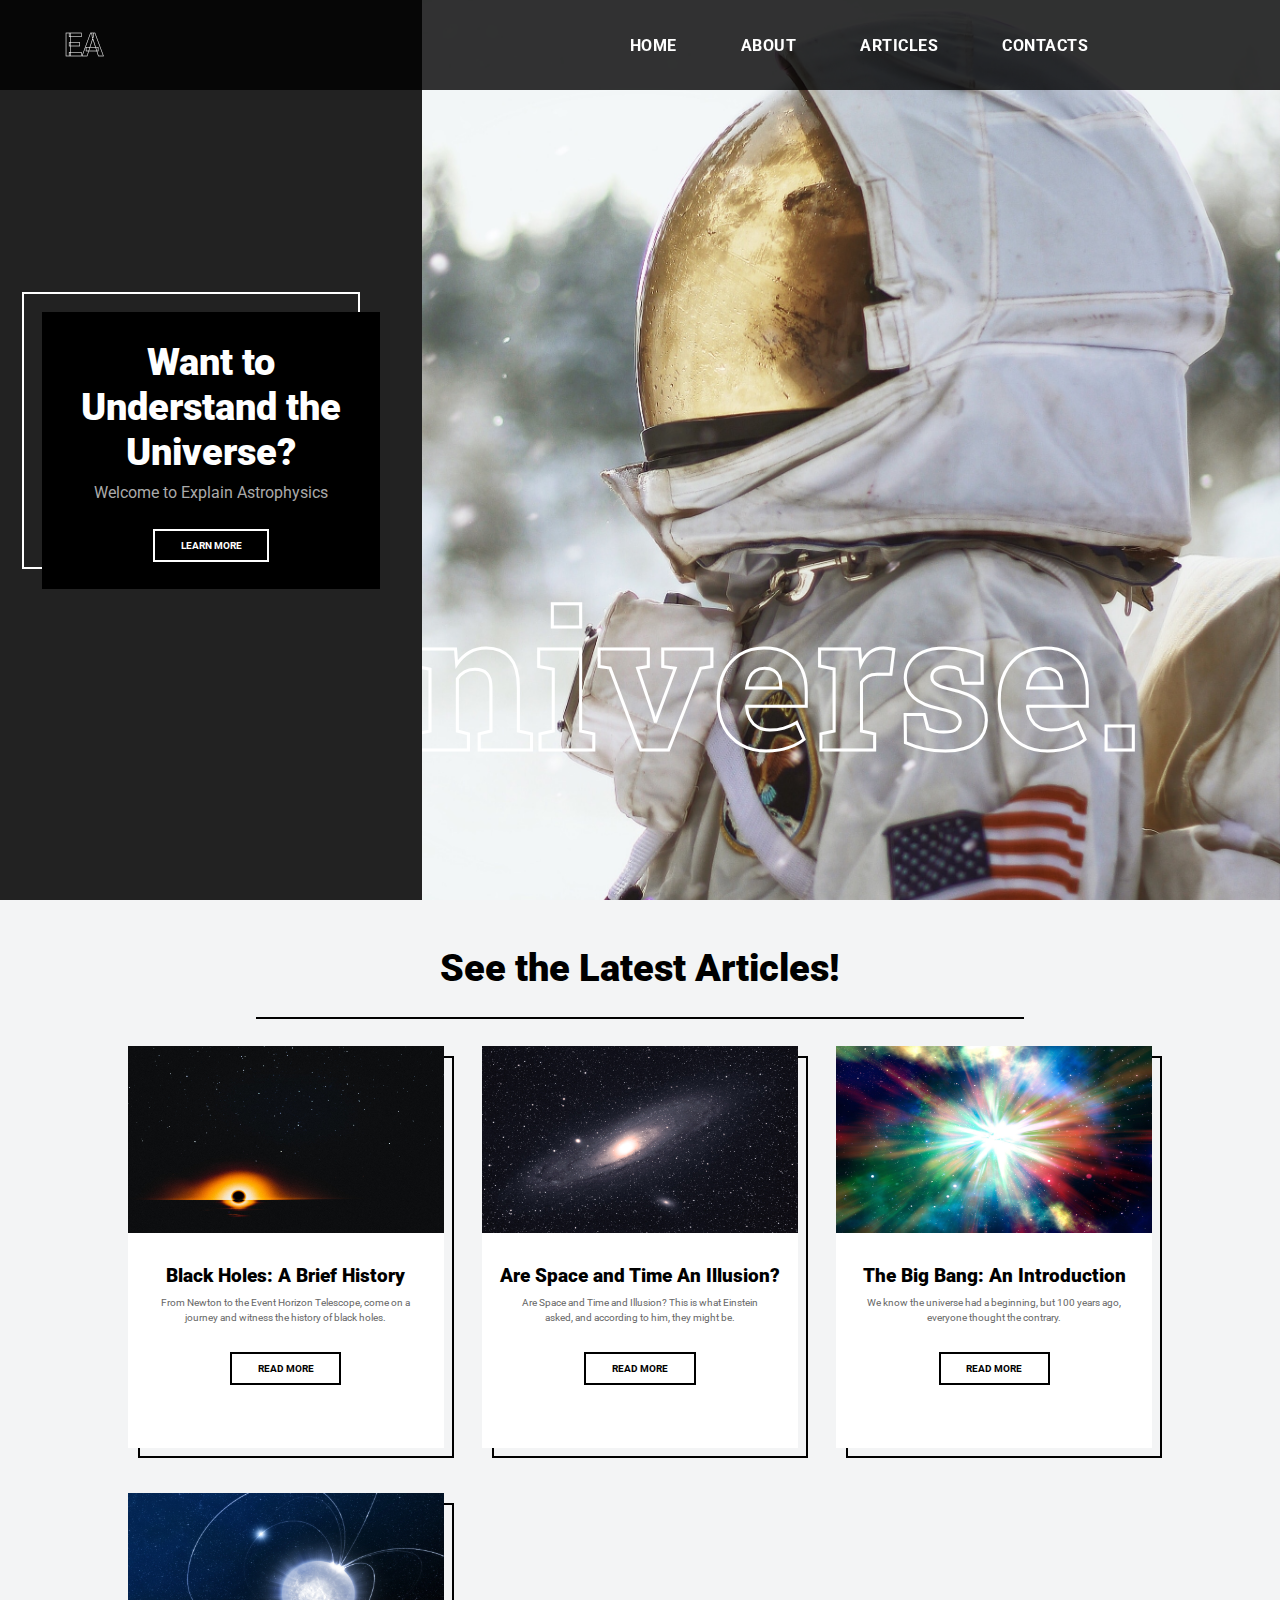
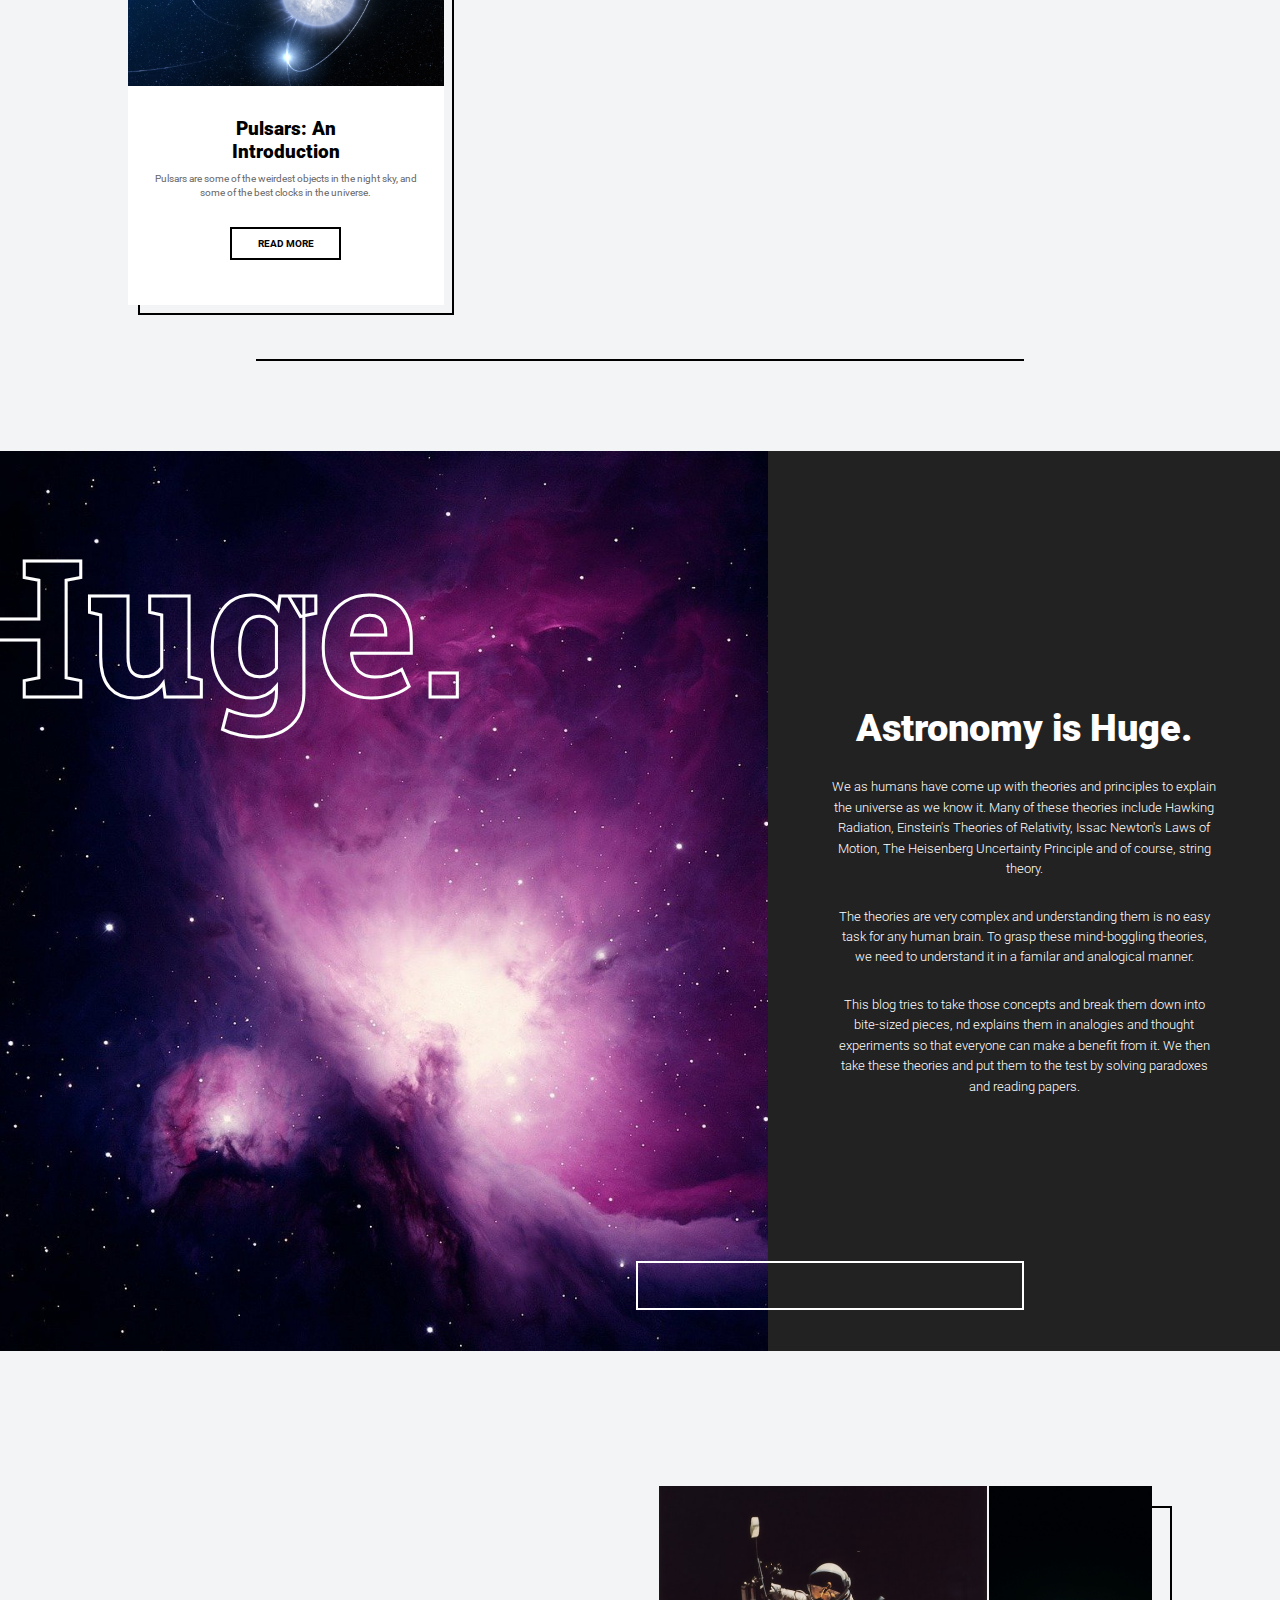
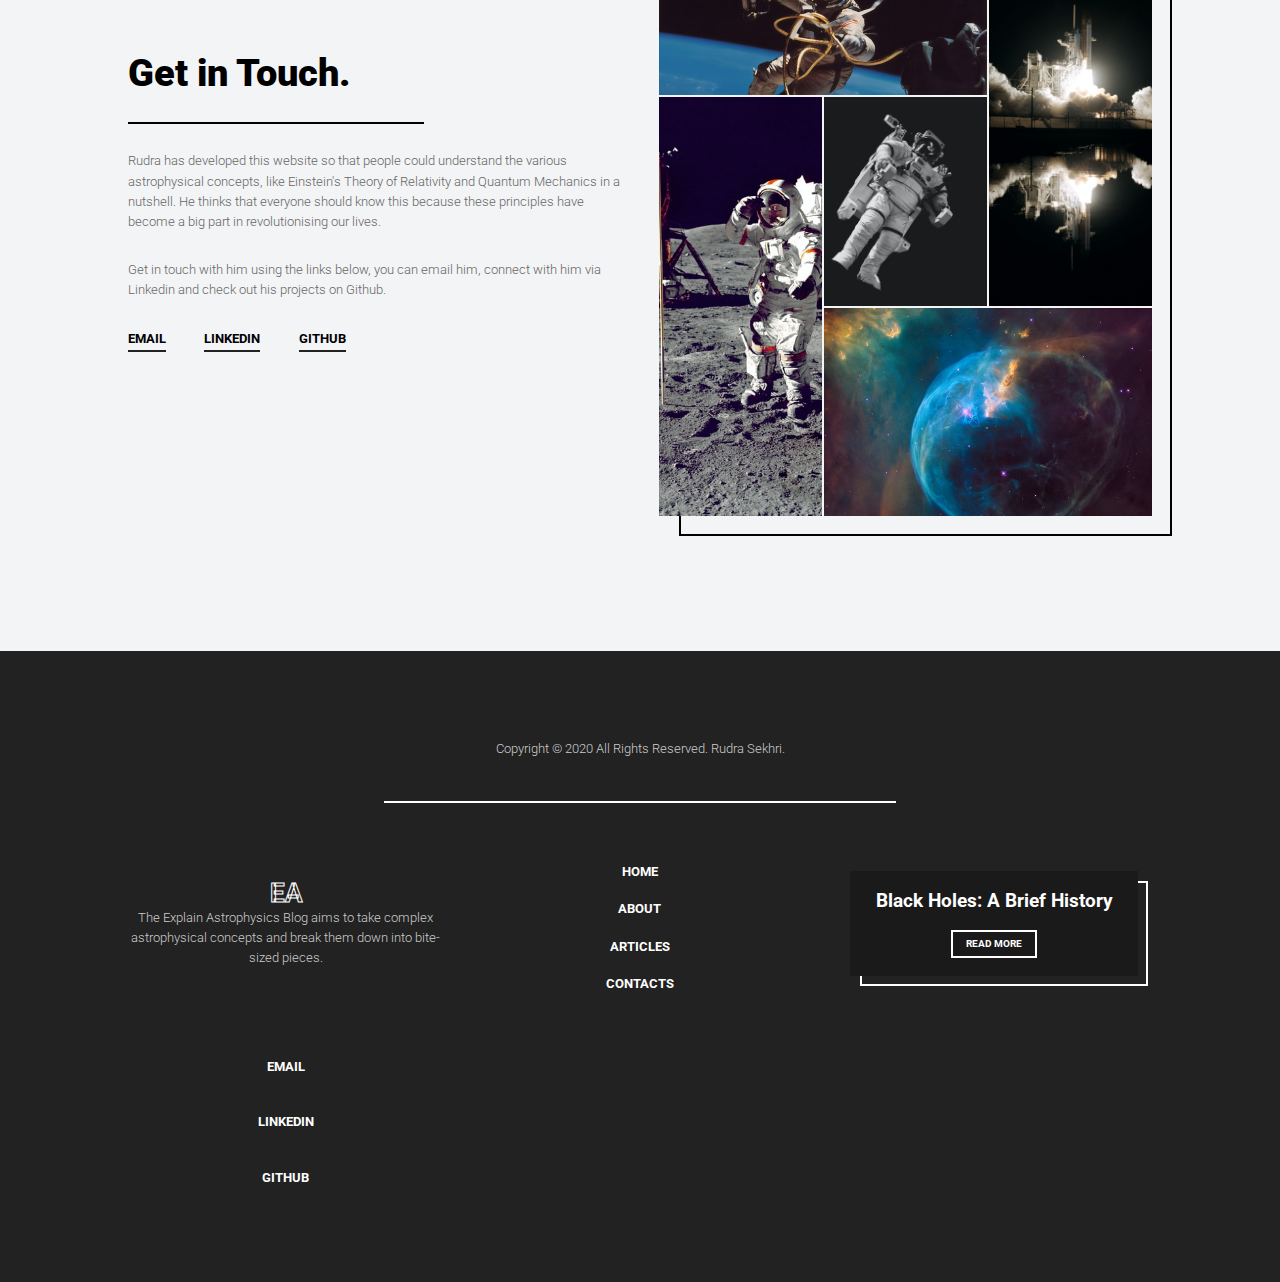
<file: index.html>
<!DOCTYPE html>
<html lang="en">
<head>
    <meta charset="UTF-8">
    <link rel="preconnect" href="https://fonts.gstatic.com">
    <link href="https://fonts.googleapis.com/css2?family=Roboto:wght@100;300;400;500;700;900&display=swap" rel="stylesheet">
    <link rel="preconnect" href="https://fonts.gstatic.com">
    <link href="https://fonts.googleapis.com/css2?family=Roboto+Slab:wght@100;300;500;700;900&display=swap" rel="stylesheet">
    <title>Explain Astrophysics | Home</title>
    <link rel="stylesheet" type="text/css" href="style.css">
    <link rel="stylesheet" type="text/css" href="slider.css">
</head>
<body>
<header>
    <input type="checkbox" class="nav-toggle" id="nav-toggle">
        <div class="hamburger">
            <div class="bar"></div>
        </div>
    <h1>EA</h1>
    <nav>
        <ul>
            <li><a>Home</a></li>
            <li><a onclick="document.getElementById('about').scrollIntoView(true);">About</a></li>
            <li><a href="articles.html">Articles</a></li>
            <li><a onclick="document.getElementById('contacts').scrollIntoView(true);">Contacts</a></li>
        </ul>
    </nav>
</header>
<div class="hero">
    <h1 class="universe-outline">Universe.</h1>
    <h1 class="universe-fill">Universe.</h1>
    <div class="grid">
        <div class="grid-cell">
            <div class="overlay">
                <h1 class="title">Want to Understand the Universe?</h1>
                <h2 class="subtitle">Welcome to Explain Astrophysics</h2>
                <a onclick="document.getElementById('articles').scrollIntoView(true);" class="learn-more">Learn More</a>
            </div>
        </div>
    </div>
</div>
<div class="articles" id="articles">
    <h1>See the Latest Articles!</h1>
    <hr>
    <div class="grid">
        <div class="grid-cell">
            <img src="bh.jpg" alt="">
            <h2>Black Holes: A Brief History</h2>
            <h3>From Newton to the Event Horizon Telescope, come on a journey and witness the history of black holes.</h3>
            <a href="bhabh.html">Read More</a>
        </div>
        <div class="grid-cell">
            <img src="st.jpg" alt="">
            <h2>Are Space and Time An Illusion?</h2>
            <h3>Are Space and Time and Illusion? This is what Einstein asked, and according to him, they might be.</h3>
            <a href="asatai.html">Read More</a>
        </div>
        <div class="grid-cell">
            <img src="bb.jpg" alt="">
            <h2>The Big Bang: An Introduction</h2>
            <h3>We know the universe had a beginning, but 100 years ago, everyone thought the contrary.</h3>
            <a href="tbbai.html">Read More</a>
        </div>
        <div class="grid-cell">
            <img src="p.jpg" alt="">
            <h2>Pulsars: An <br>Introduction</h2>
            <h3>Pulsars are some of the weirdest objects in the night sky, and some of the best clocks in the universe.</h3>
            <a href="pai.html">Read More</a>
        </div>
    </div>
    <hr class="bottom">
</div>
<div class="about-slider" id="about">
    <h1 class="huge-outline">Huge.</h1>
    <h1 class="huge-fill">Huge.</h1>
    <div class="about">
        <h1>Astronomy is Huge.</h1>
        <p>We as humans have come up with theories and principles to explain the universe as we know it. Many of these theories include Hawking Radiation, Einstein's Theories of Relativity, Issac Newton's Laws of Motion, The Heisenberg Uncertainty Principle and of course, string theory.</p>
        <p>The theories are very complex and understanding them is no easy task for any human brain. To grasp these mind-boggling theories, we need to understand it in a familar and analogical manner.</p>
        <p>This blog tries to take those concepts and break them down into bite-sized pieces, nd explains them in analogies and thought experiments so that everyone can make a benefit from it. We then take these theories and put them to the test by solving paradoxes and reading papers.</p>
    </div>
    <div class="rect"></div>
    <div class="slider" style="background-color:#000;">
        <figure class="slider-figure">
            <div class="slide" style="background-image:url('1.jpg');">
            </div>
            <div class="slide" style="background-image:url('2.jpg');">
            </div>
            <div class="slide" style="background-image:url('3.jpg');">
            </div>
            <div class="slide" style="background-image:url('4.jpg');">
            </div>
            <div class="slide" style="background-image:url('5.jpg');">
            </div>
        </figure>
    </div>
</div>
<div class="contacts" id="contacts">
    <div class="container">
        <div class="content">
            <h1>Get in Touch.</h1>
            <hr>
            <p>Rudra has developed this website so that people could understand the various astrophysical concepts, like Einstein's Theory of Relativity and Quantum Mechanics in a nutshell. He thinks that everyone should know this because these principles have become a big part in revolutionising our lives.</p>
            <p>Get in touch with him using the links below, you can email him, connect with him via Linkedin and check out his projects on Github.</p>
            <ul>
                <li><a href="mailto:rudrasekhri@gmail.com">Email</a></li>
                <li><a href="https://www.linkedin.com/in/rudra-sekhri-02162219b/">Linkedin</a></li>
                <li><a href="https://github.com/rudrathegreat/">Github</a></li>
            </ul>
        </div>
        <div class="grid">
            <div class="box1 grid-cell" style="background-image:url('g1.jpg');"></div>
            <div class="box2 grid-cell" style="background-image:url('g2.jpg');"></div>
            <div class="box3 grid-cell" style="background-image:url('g3.jpg');"></div>
            <div class="box4 grid-cell" style="background-image:url('g5.jpg');"></div>
            <div class="box5 grid-cell" style="background-image:url('g4.jpg');"></div>
        </div>
    </div>
</div>
<div class="footer">
    <p class="copyright">Copyright &copy; 2020 All Rights Reserved. Rudra Sekhri.</p>
    <hr>
    <div class="grid">
        <div class="footer-about">
            <h1>EA</h1>
            <p>The Explain Astrophysics Blog aims to take complex astrophysical concepts and break them down into bite-sized pieces.</p>
        </div>
        <div class="footer-links">
            <ul>
                <li><a>Home</a></li>
                <li><a onclick="document.getElementById('about').scrollIntoView(true);">About</a></li>
                <li><a href="articles.html">Articles</a></li>
                <li><a onclick="document.getElementById('contacts').scrollIntoView(true);">Contacts</a></li>
            </ul>
        </div>
        <div class="footer-articles">
            <div class="article">
                <h1>Black Holes: A Brief History</h1>
                <a href="bhabh.html">Read More</a>
            </div>
        </div>
        <div class="footer-contacts">
            <ul>
                <li><a href="mailto:rudrasekhri@gmail.com">Email</a></li>
                <li><a href="https://www.linkedin.com/in/rudra-sekhri-02162219b/">Linkedin</a></li>
                <li><a href="https://github.com/rudrathegreat/">Github</a></li>
            </ul>
        </div>
    </div>
</div>
</body>
</html>
</file>
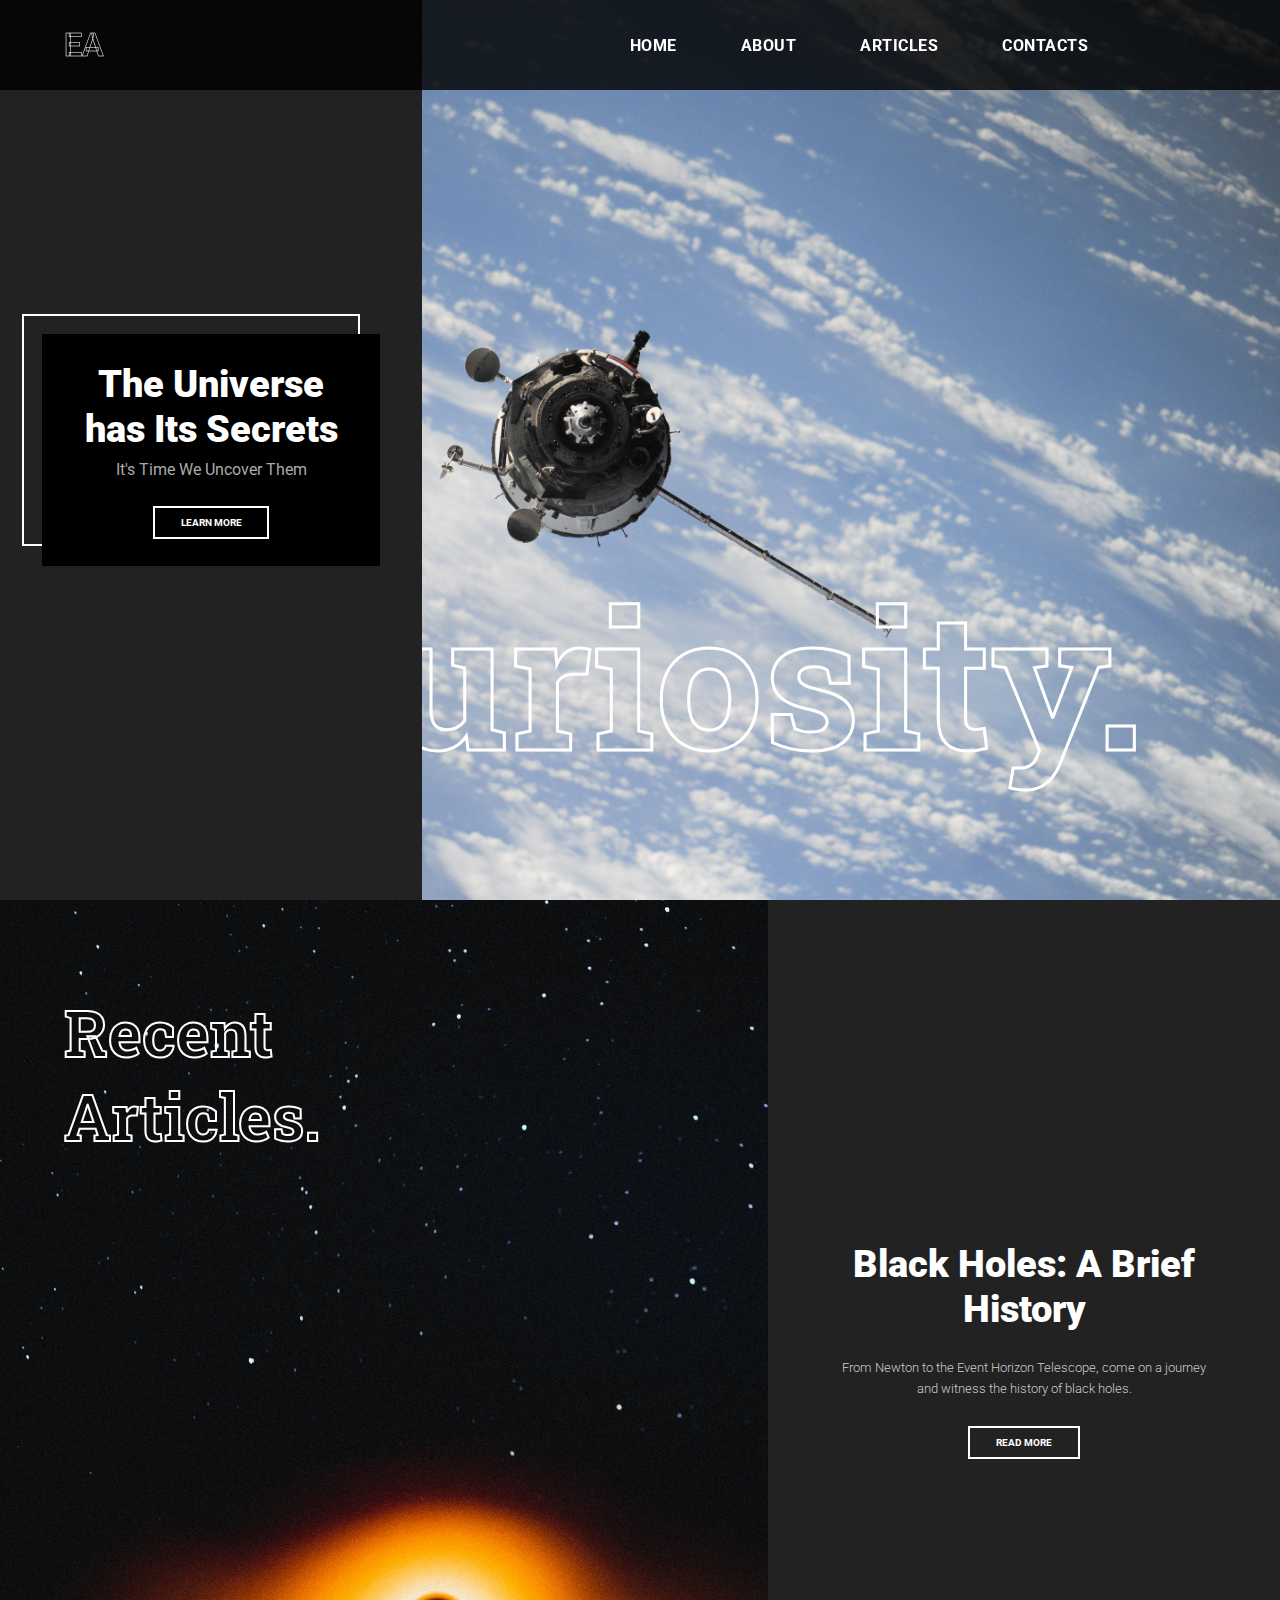
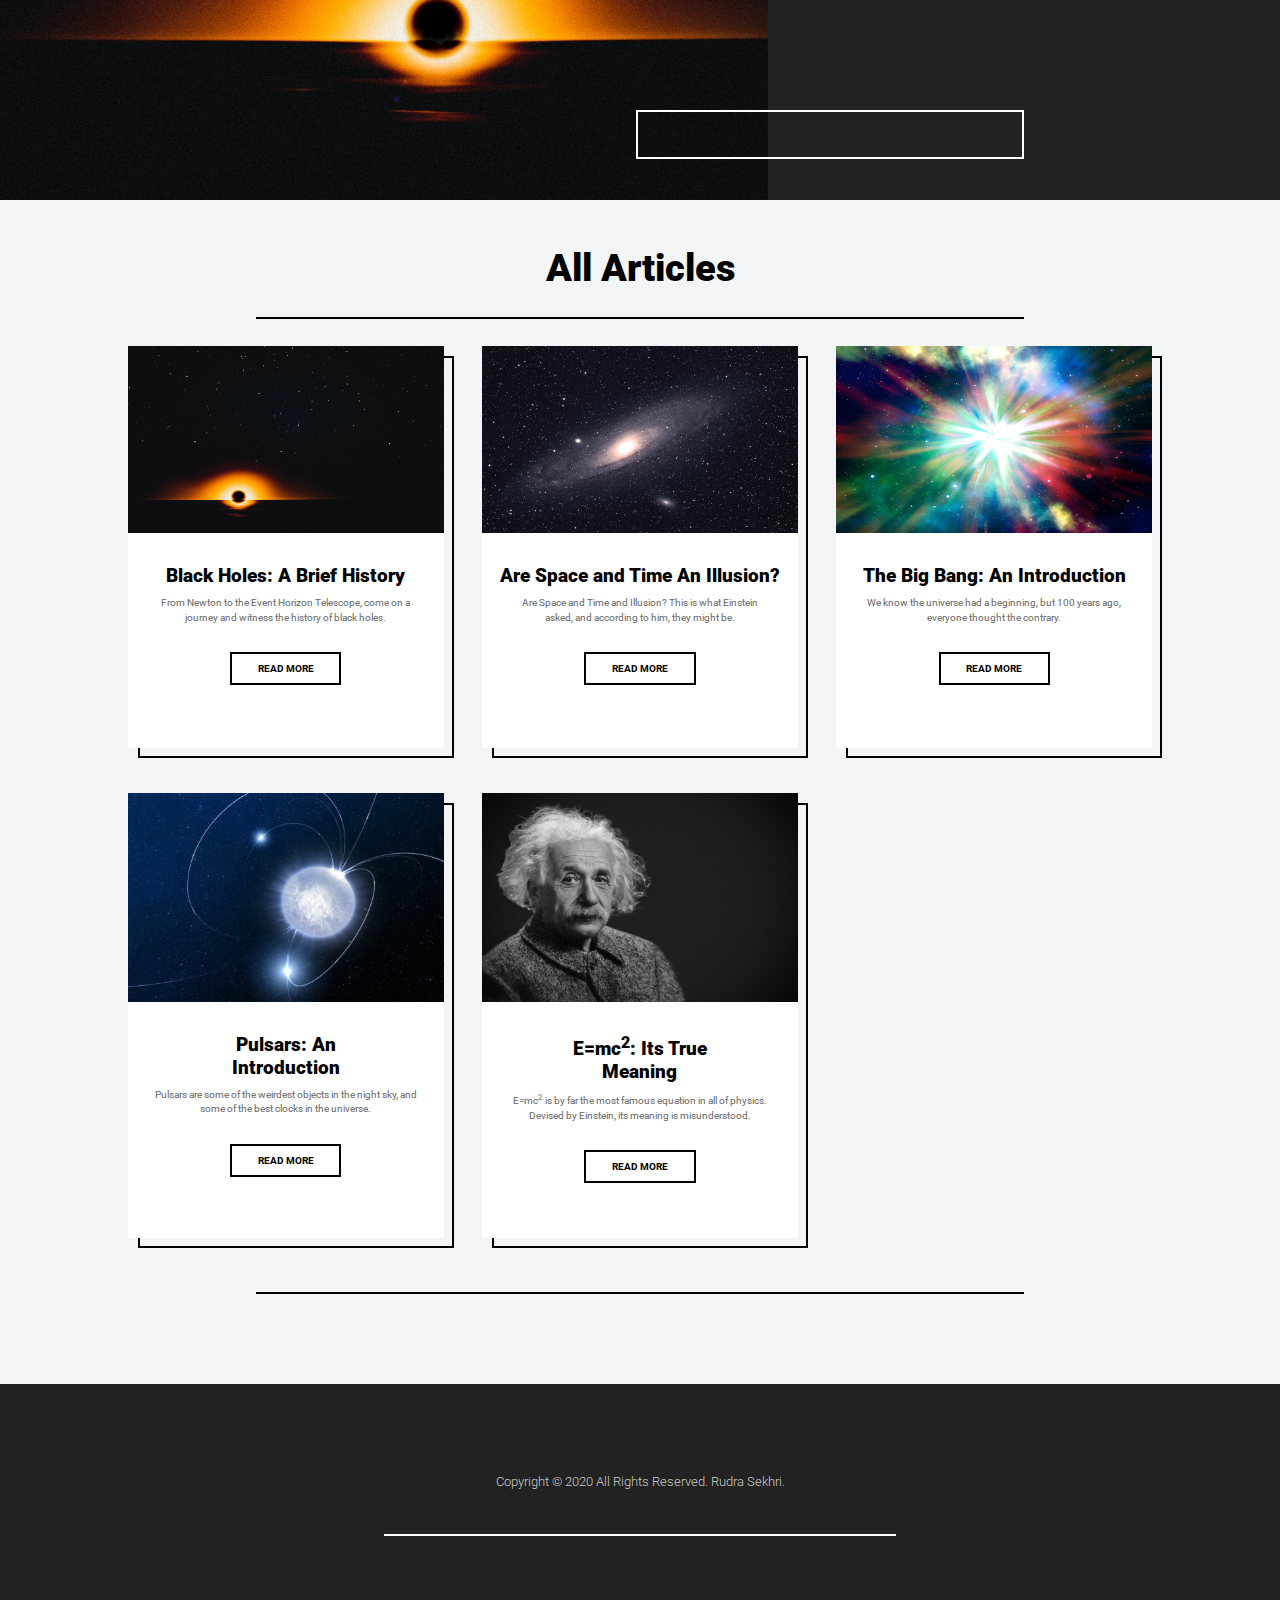
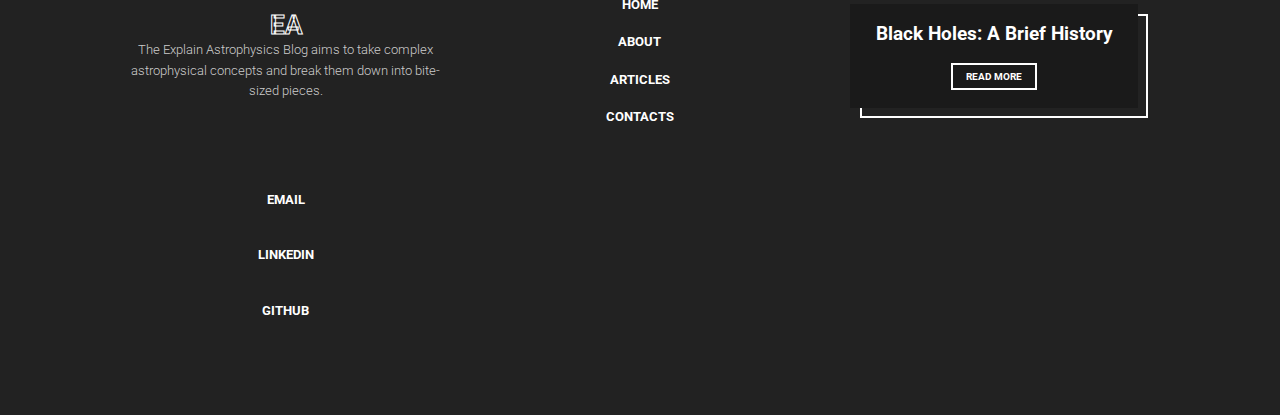
<file: articles.html>
<!DOCTYPE html>
<html lang="en">
<head>
    <meta charset="UTF-8">
    <title>Explain Astrophysics | Articles</title>
    <link href="https://fonts.googleapis.com/css2?family=Roboto:wght@100;300;400;500;700;900&display=swap" rel="stylesheet">
    <link rel="preconnect" href="https://fonts.gstatic.com">
    <link href="https://fonts.googleapis.com/css2?family=Roboto+Slab:wght@100;300;500;700;900&display=swap" rel="stylesheet">
    <link rel="stylesheet" type="text/css" href="style.css">
    <link rel="stylesheet" type="text/css" href="slider.css">
    <style>
        @media screen and (max-width: 900px) {
            .huge-fill, .huge-outline {
                font-size:7vw !important;
            }
        }

        @media screen and (max-width: 500px) {
            .huge-fill, .huge-outline {
                font-size:10vw !important;
            }
        }
    </style>
</head>
<body>
<header>
    <input type="checkbox" class="nav-toggle" id="nav-toggle">
        <div class="hamburger">
            <div class="bar"></div>
        </div>
    <h1>EA</h1>
    <nav>
        <ul>
            <li><a href="index.html">Home</a></li>
            <li><a href="index.html#about">About</a></li>
            <li><a href="articles.html">Articles</a></li>
            <li><a href="index.html#contacts">Contacts</a></li>
        </ul>
    </nav>
</header>
<div class="hero" style="background-image:url('a-bg.jpg')">
    <h1 class="universe-outline">Curiosity.</h1>
    <h1 class="universe-fill">Curiosity.</h1>
    <div class="grid">
        <div class="grid-cell">
            <div class="overlay">
                <h1 class="title">The Universe has Its Secrets</h1>
                <h2 class="subtitle">It's Time We Uncover Them</h2>
                <a onclick="document.getElementById('about').scrollIntoView(true);" class="learn-more">Learn More</a>
            </div>
        </div>
    </div>
</div>
<div class="about-slider" id="about">
    <h1 class="huge-outline" style="font-size:5vw; left:5%;
     top: 10%; -webkit-text-stroke:2px #fff;">Recent<br>Articles.</h1>
    <h1 class="huge-fill" style="font-size:5vw; left:5%; top: 10%;">Recent<br>Articles.</h1>
    <div class="rect"></div>
    <div class="slider" style="background-color:#000;">
        <figure class="slider-figure">
            <div class="slide" style="background-image:url('bh.jpg');">
                <div class="slide-section">
                    <h1>Black Holes: A Brief History</h1>
                    <p>From Newton to the Event Horizon Telescope, come on a journey and witness the history of black holes.</p>
                    <a href="bhabh.html">Read More</a>
                </div>
            </div>
            <div class="slide" style="background-image:url('st.jpg');">
                <div class="slide-section">
                    <h1>Are Space and Time An Illusion?</h1>
                    <p>Are Space and Time and Illusion? This is what Einstein asked, and according to him, they might be.</p>
                    <a href="asatai.html">Read More</a>
                </div>
            </div>
            <div class="slide" style="background-image:url('bb.jpg');">
                <div class="slide-section">
                    <h1>The Big Bang: An Introduction</h1>
                    <p>We know the universe had a beginning, but 100 years ago, everyone thought the contrary.</p>
                    <a href="tbbai.html">Read More</a>
                </div>
            </div>
            <div class="slide" style="background-image:url('p.jpg');">
                <div class="slide-section">
                    <h1>Pulsars: An Introduction</h1>
                    <p>Pulsars are some of the weirdest objects in the night sky, and some of the best clocks in the universe.</p>
                    <a href="pai.html">Read More</a>
                </div>
            </div>
            <div class="slide" style="background-image:url('e.jpg');">
                <div class="slide-section">
                    <h1>E=mc<sup>2</sup>: Its True Meaning</h1>
                    <p>E=mc<sup>2</sup> is by far the most famous equation in all of physics. Devised by Einstein, its meaning is often misunderstood.</p>
                    <a href="eitm.html">Read More</a>
                </div>
            </div>
        </figure>
    </div>
</div>
<div class="articles" id="articles">
    <h1>All Articles</h1>
    <hr>
    <div class="grid">
        <div class="grid-cell">
            <img src="bh.jpg" alt="">
            <h2>Black Holes: A Brief History</h2>
            <h3>From Newton to the Event Horizon Telescope, come on a journey and witness the history of black holes.</h3>
            <a href="bhabh.html">Read More</a>
        </div>
        <div class="grid-cell">
            <img src="st.jpg" alt="">
            <h2>Are Space and Time An Illusion?</h2>
            <h3>Are Space and Time and Illusion? This is what Einstein asked, and according to him, they might be.</h3>
            <a href="asatai.html">Read More</a>
        </div>
        <div class="grid-cell">
            <img src="bb.jpg" alt="">
            <h2>The Big Bang: An Introduction</h2>
            <h3>We know the universe had a beginning, but 100 years ago, everyone thought the contrary.</h3>
            <a href="tbbai.html">Read More</a>
        </div>
        <div class="grid-cell">
            <img src="p.jpg" alt="">
            <h2>Pulsars: An <br>Introduction</h2>
            <h3>Pulsars are some of the weirdest objects in the night sky, and some of the best clocks in the universe.</h3>
            <a href="pai.html">Read More</a>
        </div>
        <div class="grid-cell">
            <img src="e.jpg" alt="">
            <h2>E=mc<sup>2</sup>: Its True <br>Meaning</h2>
            <h3>E=mc<sup>2</sup> is by far the most famous equation in all of physics. Devised by Einstein, its meaning is misunderstood.</h3>
            <a href="eitm.html">Read More</a>
        </div>
    </div>
    <hr style="margin-bottom:10vh;">
</div>
<div class="footer">
    <p class="copyright">Copyright &copy; 2020 All Rights Reserved. Rudra Sekhri.</p>
    <hr>
    <div class="grid">
        <div class="footer-about">
            <h1>EA</h1>
            <p>The Explain Astrophysics Blog aims to take complex astrophysical concepts and break them down into bite-sized pieces.</p>
        </div>
        <div class="footer-links">
            <ul>
                <li><a href="index.html">Home</a></li>
                <li><a href="index.html#about">About</a></li>
                <li><a href="articles.html">Articles</a></li>
                <li><a href="index.html#contacts">Contacts</a></li>
            </ul>
        </div>
        <div class="footer-articles">
            <div class="article">
                <h1>Black Holes: A Brief History</h1>
                <a href="bhabh.html">Read More</a>
            </div>
        </div>
        <div class="footer-contacts">
            <ul>
                <li><a href="mailto:rudrasekhri@gmail.com">Email</a></li>
                <li><a href="https://www.linkedin.com/in/rudra-sekhri-02162219b/">Linkedin</a></li>
                <li><a href="https://github.com/rudrathegreat/">Github</a></li>
            </ul>
        </div>
    </div>
</div>
</body>
</html>
</file>
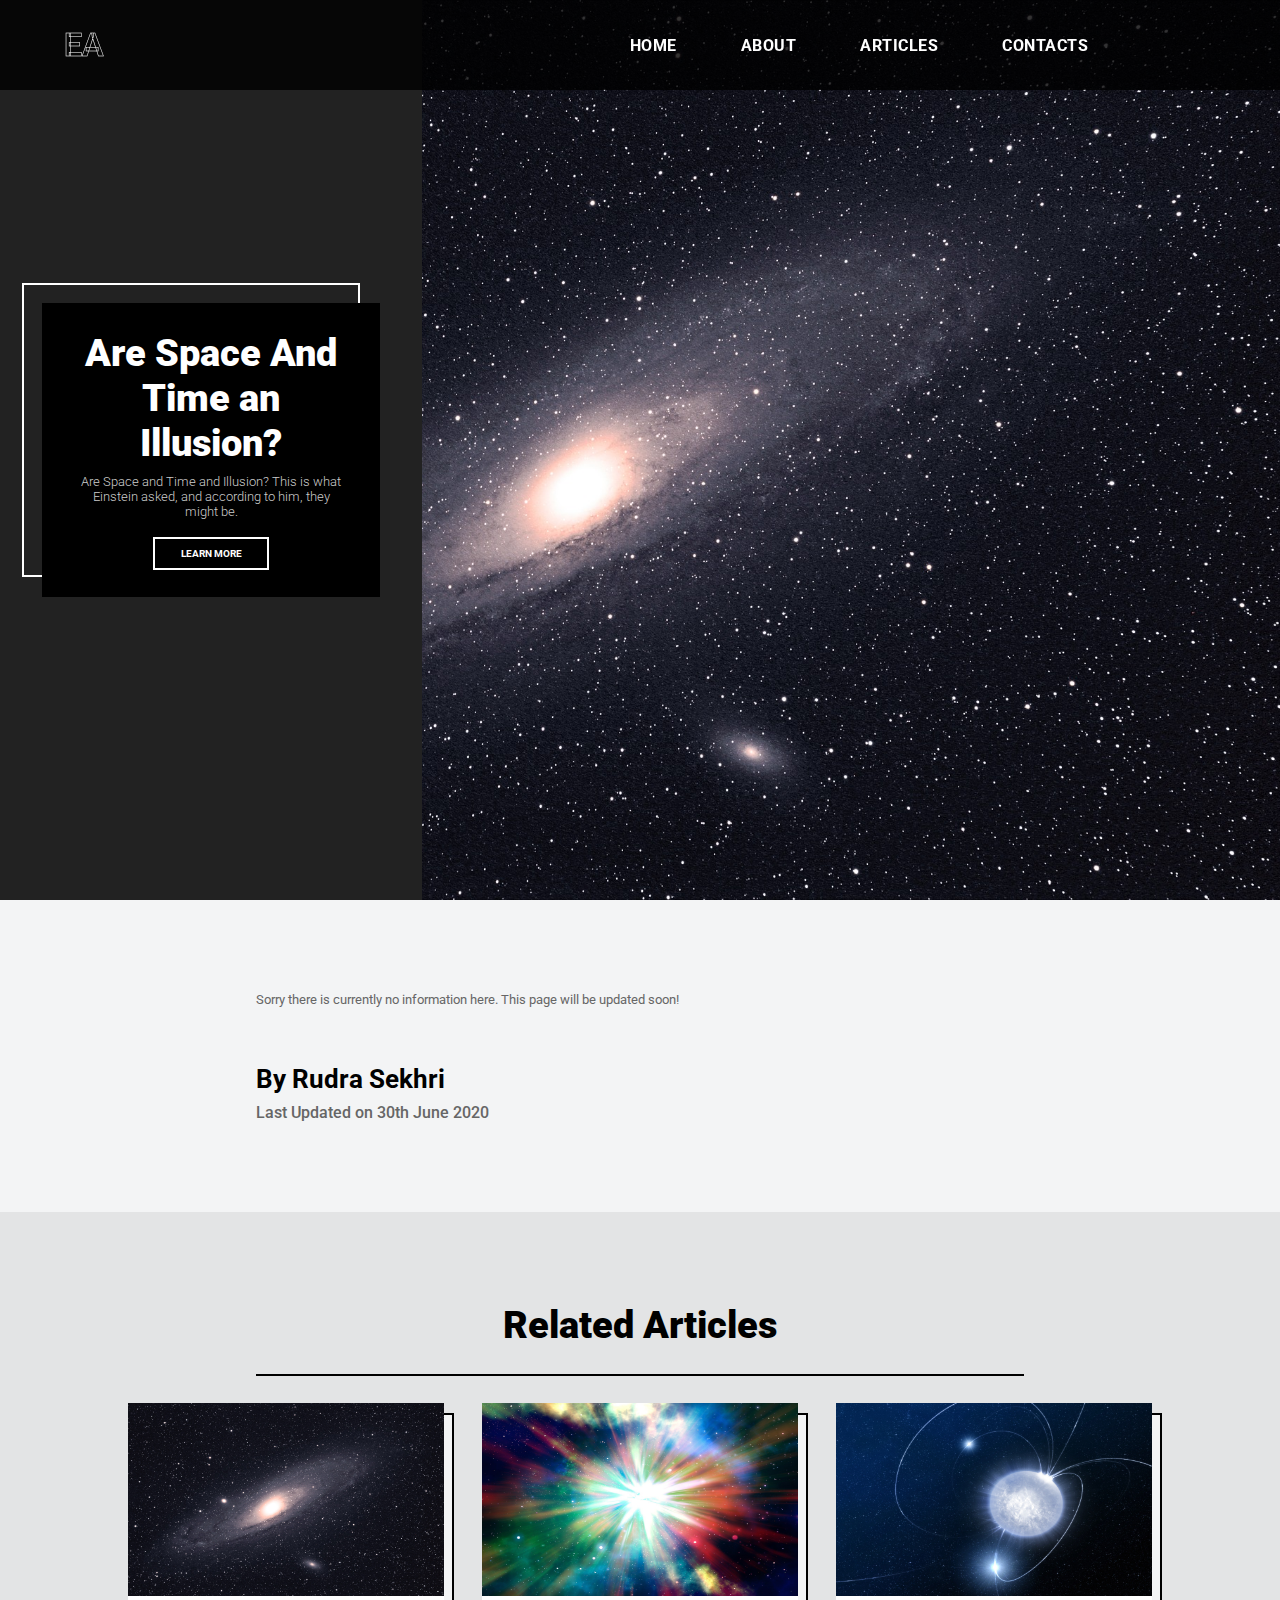
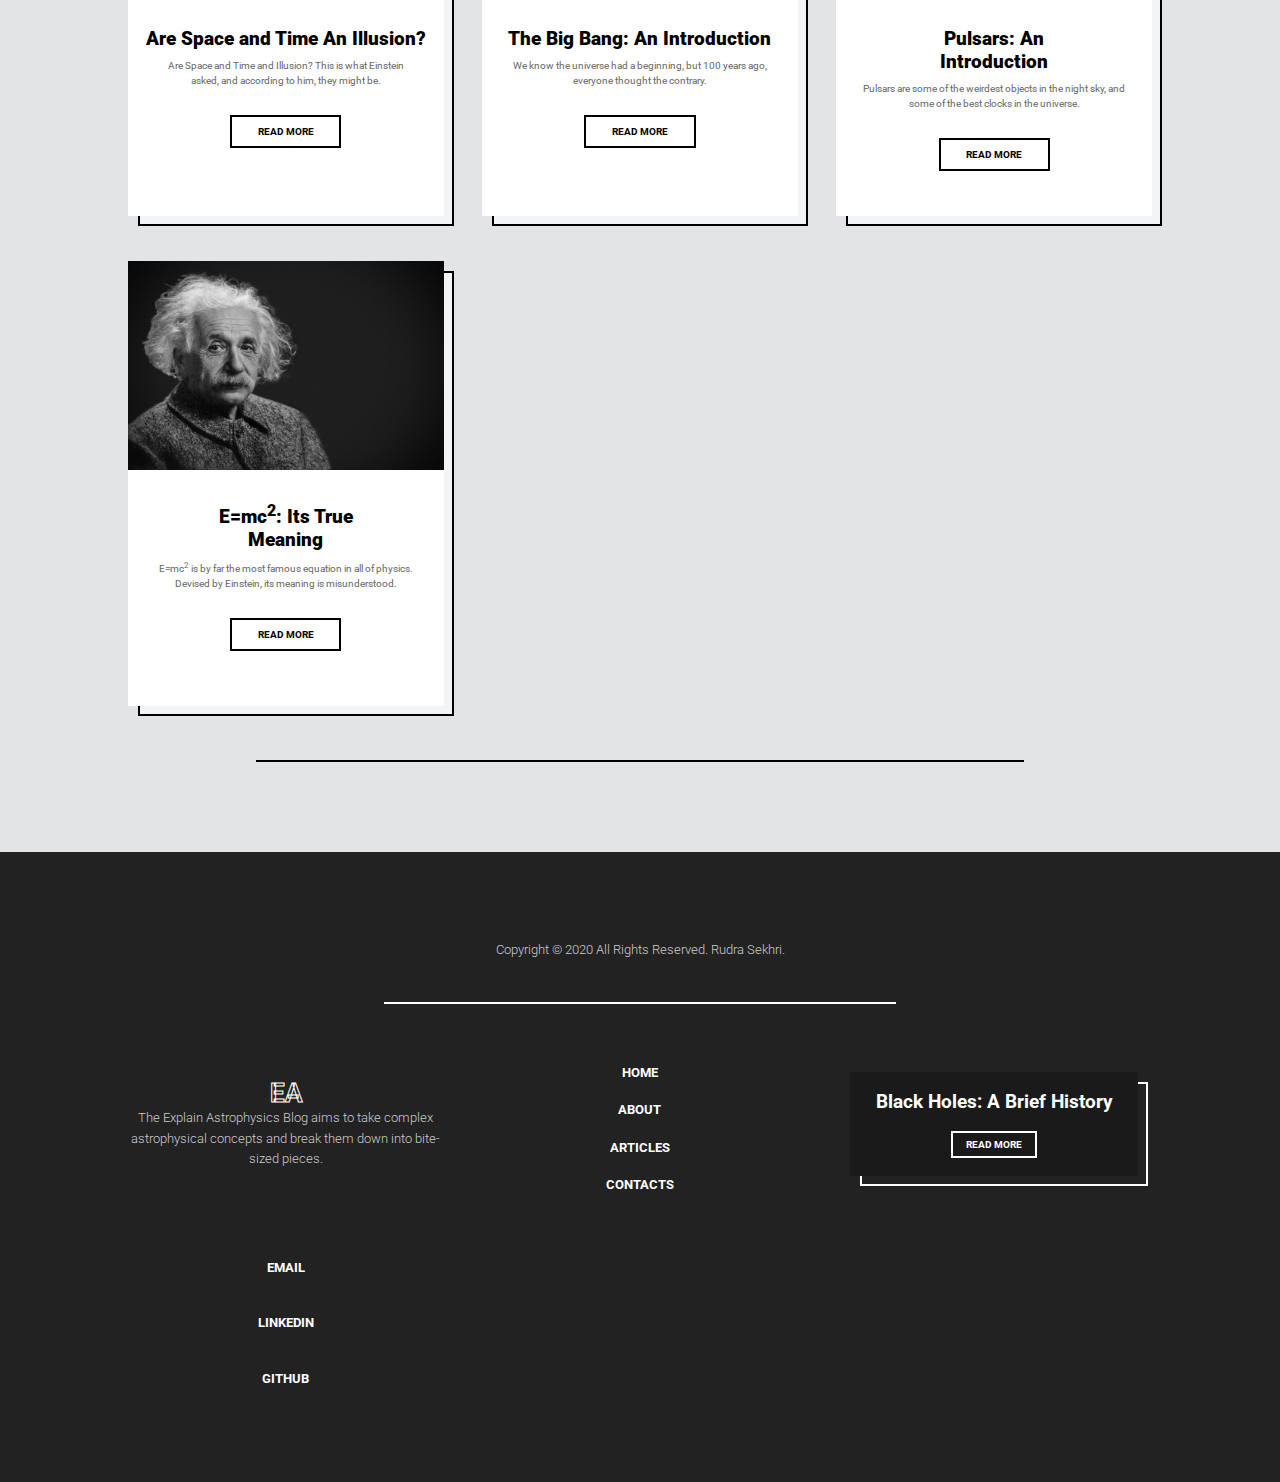
<file: asatai.html>
<!DOCTYPE html>
<html lang="en">
<head>
    <meta charset="UTF-8">
    <title>Are Space and Time an Illusion?</title>
    <link href="https://fonts.googleapis.com/css2?family=Roboto:wght@100;300;400;500;700;900&display=swap" rel="stylesheet">
    <link rel="preconnect" href="https://fonts.gstatic.com">
    <link href="https://fonts.googleapis.com/css2?family=Roboto+Slab:wght@100;300;500;700;900&display=swap" rel="stylesheet">
    <link rel="stylesheet" type="text/css" href="style.css">
    <link rel="stylesheet" type="text/css" href="slider.css">
</head>
<body>
    <header>
    <h1>EA</h1>
    <nav>
        <ul>
            <li><a href="index.html">Home</a></li>
            <li><a href="index.html#about">About</a></li>
            <li><a href="articles.html">Articles</a></li>
            <li><a href="index.html#contacts">Contacts</a></li>
        </ul>
    </nav>
</header>
<div class="hero" style="background-image:url('st.jpg')">
    <div class="grid">
        <div class="grid-cell" style="">
            <div class="overlay">
                <h1 class="title">Are Space And Time an Illusion?</h1>
                <h2 style="font-size:1vw; font-weight:300; color:#ccc; text-align:center; padding:0vh 3vw; padding-bottom:1vh;">Are Space and Time and Illusion? This is what Einstein asked, and according to him, they might be.</h2>
                <a onclick="document.getElementById('about').scrollIntoView(true);" class="learn-more">Learn More</a>
            </div>
        </div>
        <div class="grid-cell"></div>
        <div class="grid-cell"></div>
    </div>
</div>
<div class="article-content" id="about">
    <p>Sorry there is currently no information here. This page will be updated soon!</p>
</div>
<div class="author">
    <h1>By Rudra Sekhri</h1>
    <h2>Last Updated on 30th June 2020</h2>
</div>
    <div class="articles" id="articles" style="background:#e3e4e5;">
    <h1 style="padding-top:10vh;">Related Articles</h1>
    <hr>
    <div class="grid">
        <div class="grid-cell">
            <img src="st.jpg" alt="">
            <h2>Are Space and Time An Illusion?</h2>
            <h3>Are Space and Time and Illusion? This is what Einstein asked, and according to him, they might be.</h3>
            <a href="">Read More</a>
        </div>
        <div class="grid-cell">
            <img src="bb.jpg" alt="">
            <h2>The Big Bang: An Introduction</h2>
            <h3>We know the universe had a beginning, but 100 years ago, everyone thought the contrary.</h3>
            <a href="">Read More</a>
        </div>
        <div class="grid-cell">
            <img src="p.jpg" alt="">
            <h2>Pulsars: An <br>Introduction</h2>
            <h3>Pulsars are some of the weirdest objects in the night sky, and some of the best clocks in the universe.</h3>
            <a href="">Read More</a>
        </div>
        <div class="grid-cell">
            <img src="e.jpg" alt="">
            <h2>E=mc<sup>2</sup>: Its True <br>Meaning</h2>
            <h3>E=mc<sup>2</sup> is by far the most famous equation in all of physics. Devised by Einstein, its meaning is misunderstood.</h3>
            <a href="">Read More</a>
        </div>
    </div>
    <hr style="margin-bottom:10vh;">
</div>
<div class="footer">
    <p class="copyright">Copyright &copy; 2020 All Rights Reserved. Rudra Sekhri.</p>
    <hr>
    <div class="grid">
        <div class="footer-about">
            <h1>EA</h1>
            <p>The Explain Astrophysics Blog aims to take complex astrophysical concepts and break them down into bite-sized pieces.</p>
        </div>
        <div class="footer-links">
            <ul>
                <li><a href="index.html">Home</a></li>
                <li><a href="index.html#about">About</a></li>
                <li><a href="articles.html">Articles</a></li>
                <li><a href="index.html#contacts">Contacts</a></li>
            </ul>
        </div>
        <div class="footer-articles">
            <div class="article">
                <h1>Black Holes: A Brief History</h1>
                <a href="">Read More</a>
            </div>
        </div>
        <div class="footer-contacts">
            <ul>
                <li><a href="mailto:rudrasekhri@gmail.com">Email</a></li>
                <li><a href="https://www.linkedin.com/in/rudra-sekhri-02162219b/">Linkedin</a></li>
                <li><a href="https://github.com/rudrathegreat/">Github</a></li>
            </ul>
        </div>
    </div>
</div>
</body>
</html>
</file>
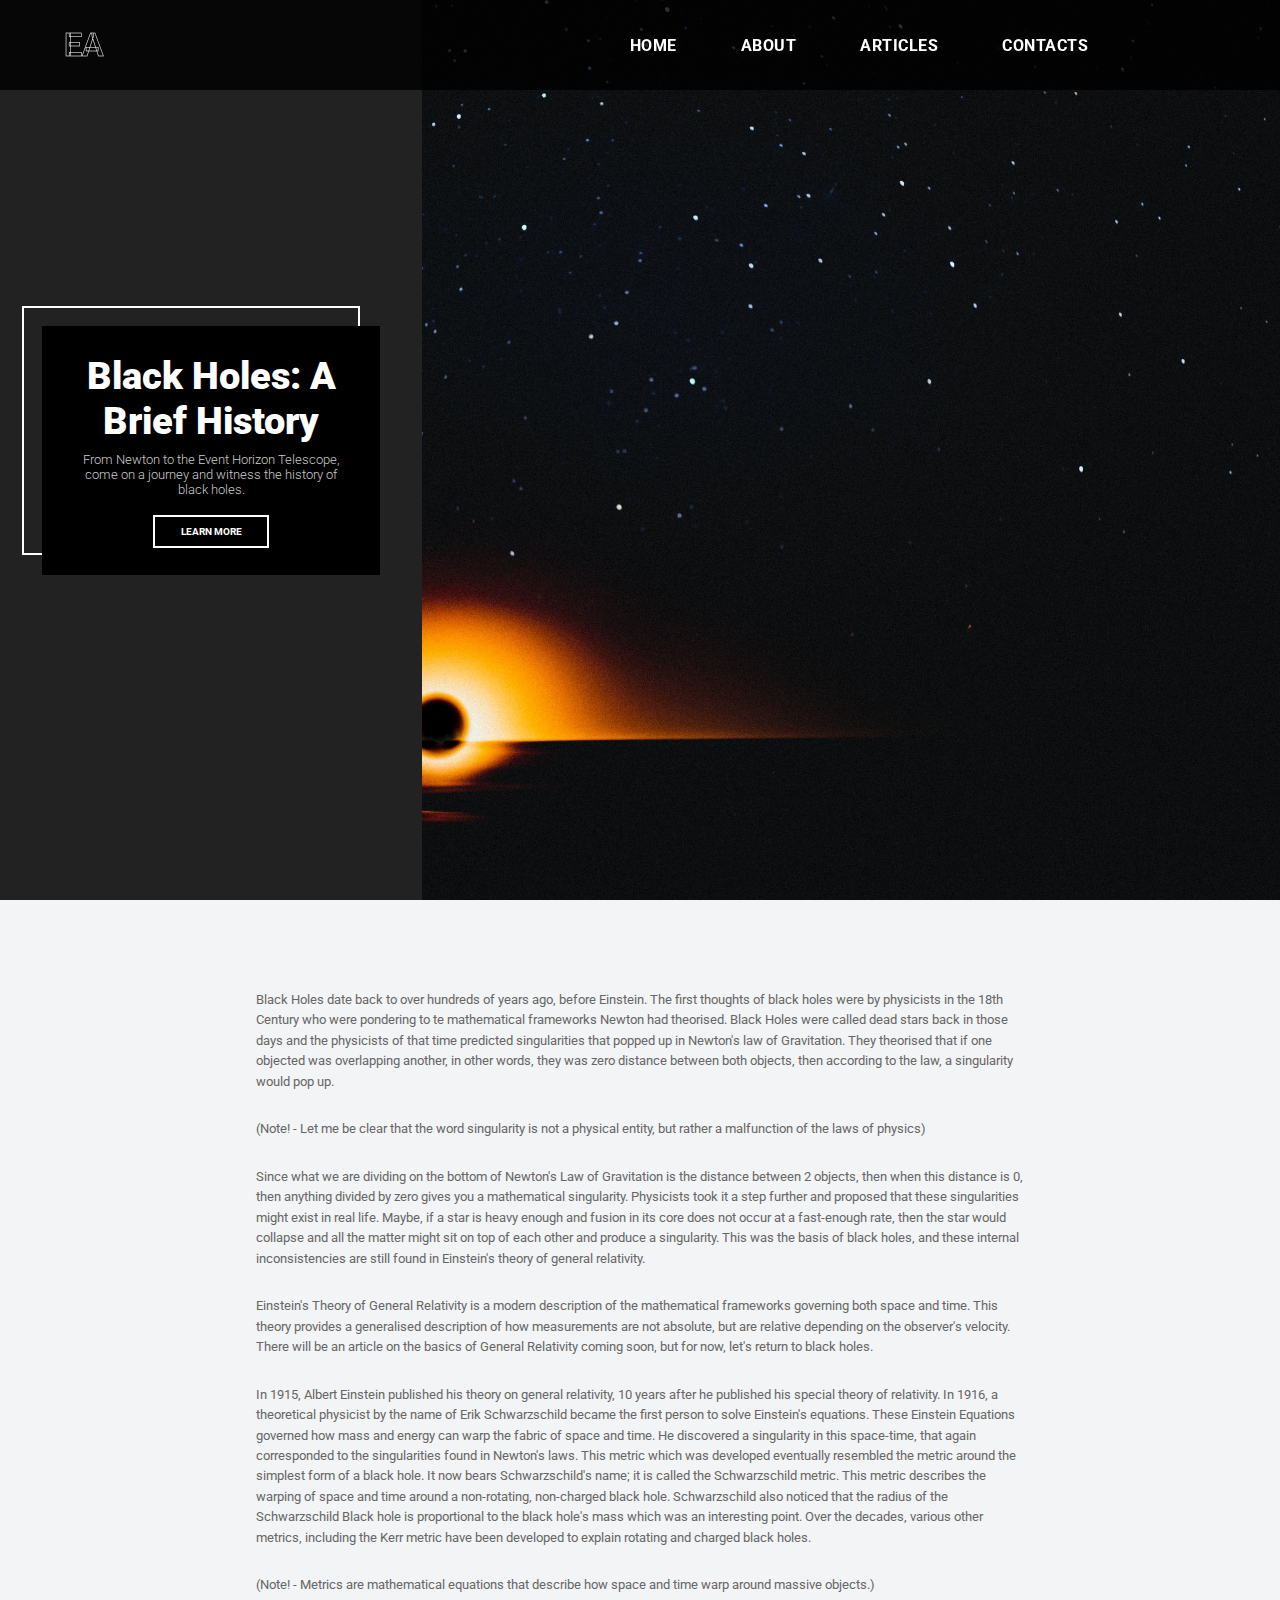
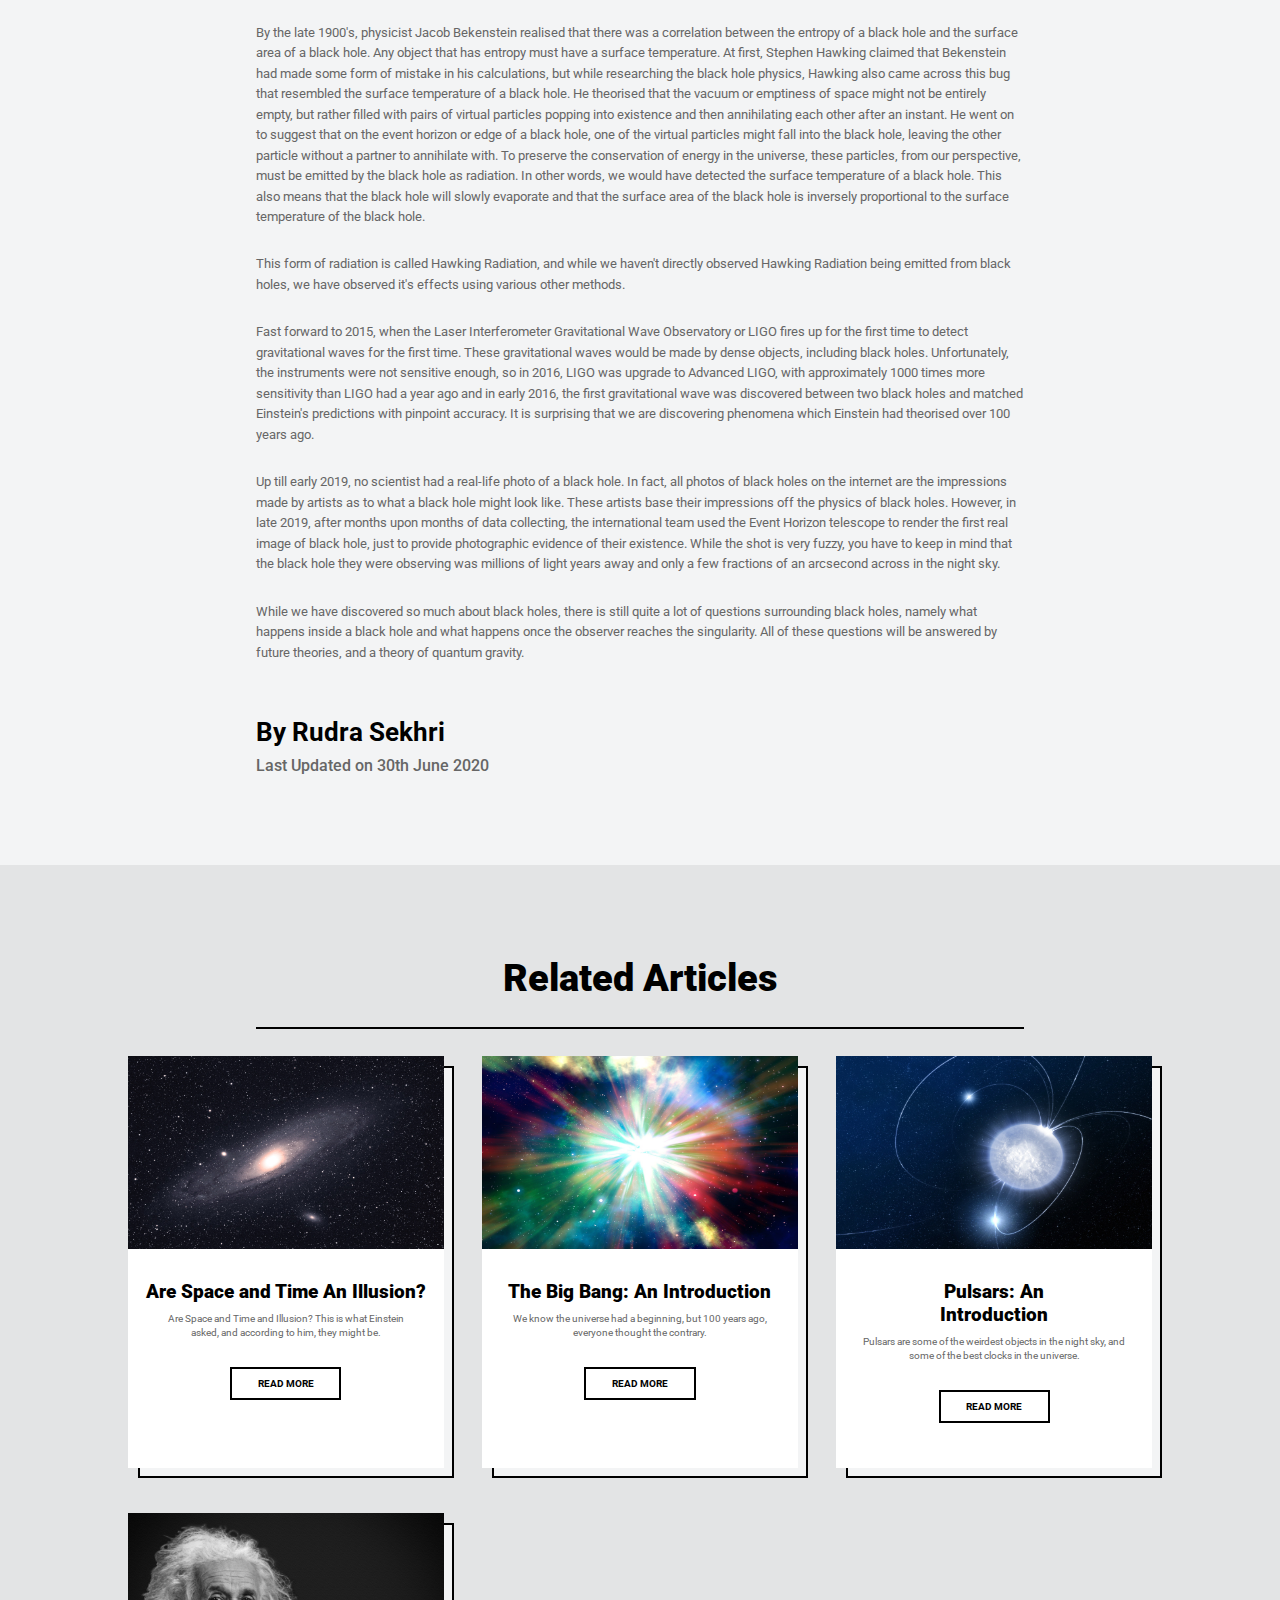
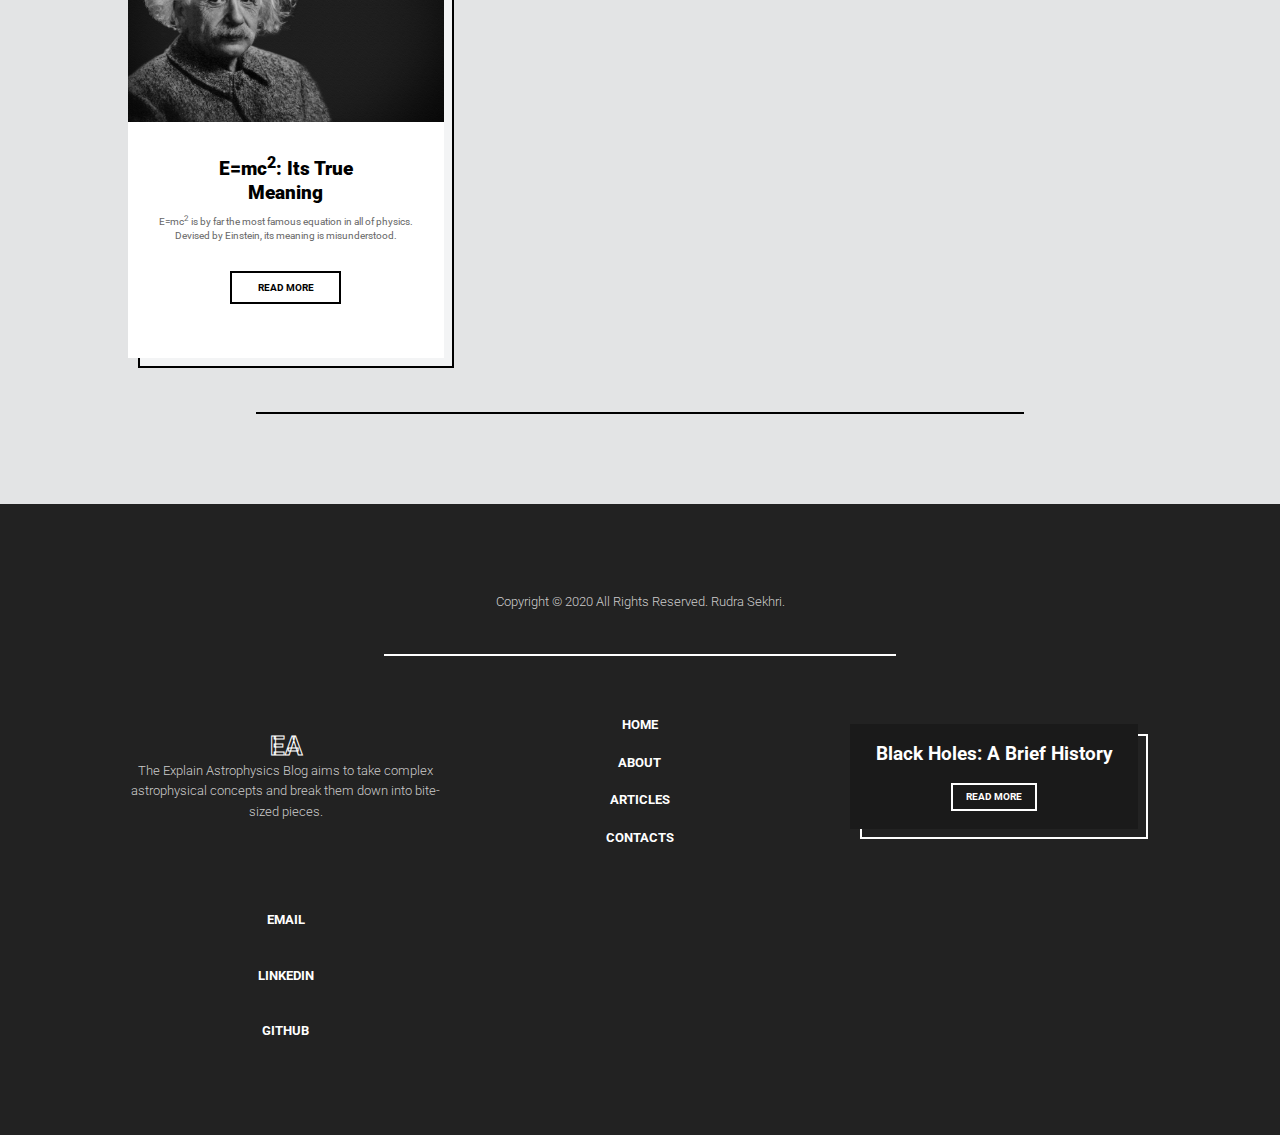
<file: bhabh.html>
<!DOCTYPE html>
<html lang="en">
<head>
    <meta charset="UTF-8">
    <title>Black Holes: A Brief History</title>
    <link href="https://fonts.googleapis.com/css2?family=Roboto:wght@100;300;400;500;700;900&display=swap" rel="stylesheet">
    <link rel="preconnect" href="https://fonts.gstatic.com">
    <link href="https://fonts.googleapis.com/css2?family=Roboto+Slab:wght@100;300;500;700;900&display=swap" rel="stylesheet">
    <link rel="stylesheet" type="text/css" href="style.css">
    <link rel="stylesheet" type="text/css" href="slider.css">
</head>
<body>
    <header>
        <input type="checkbox" class="nav-toggle" id="nav-toggle">
        <div class="hamburger">
            <div class="bar"></div>
        </div>
    <h1>EA</h1>
    <nav>
        <ul>
            <li><a href="index.html">Home</a></li>
            <li><a href="index.html#about">About</a></li>
            <li><a href="articles.html">Articles</a></li>
            <li><a href="index.html#contacts">Contacts</a></li>
        </ul>
    </nav>
</header>
<div class="hero" style="background-image:url('bh.jpg')">
    <div class="grid">
        <div class="grid-cell" style="">
            <div class="overlay">
                <h1 class="title">Black Holes: A Brief History</h1>
                <h2 class="subtitle" style="font-size:1vw; font-weight:300; color:#ccc; text-align:center; padding:0vh 3vw; padding-bottom:1vh;">From Newton to the Event Horizon Telescope, come on a journey and witness the history of black holes.</h2>
                <a onclick="document.getElementById('about').scrollIntoView(true);" class="learn-more">Learn More</a>
            </div>
        </div>
    </div>
</div>
<div class="article-content" id="about">
    <p>Black Holes date back to over hundreds of years ago, before Einstein. The first thoughts of black holes were by physicists in the 18th Century who were pondering to te mathematical frameworks Newton had theorised. Black Holes were called dead stars back in those days and the physicists of that time predicted singularities that popped up in Newton's law of Gravitation. They theorised that if one objected was overlapping another, in other words, they was zero distance between both objects, then according to the law, a singularity would pop up.</p>
    <p>(Note! - Let me be clear that the word singularity is not a physical entity, but rather a malfunction of the laws of physics)</p>
    <p>Since what we are dividing on the bottom of Newton's Law of Gravitation is the distance between 2 objects, then when this distance is 0, then anything divided by zero gives you a mathematical singularity. Physicists took it a step further and proposed that these singularities might exist in real life. Maybe, if a star is heavy enough and fusion in its core does not occur at a fast-enough rate, then the star would collapse and all the matter might sit on top of each other and produce a singularity. This was the basis of black holes, and these internal inconsistencies are still found in Einstein's theory of general relativity.</p>
    <p>Einstein's Theory of General Relativity is a modern description of the mathematical frameworks governing both space and time. This theory provides a generalised description of how measurements are not absolute, but are relative depending on the observer's velocity. There will be an article on the basics of General Relativity coming soon, but for now, let's return to black holes.</p>
    <p>In 1915, Albert Einstein published his theory on general relativity, 10 years after he published his special theory of relativity. In 1916, a theoretical physicist by the name of Erik Schwarzschild became the first person to solve Einstein's equations. These Einstein Equations governed how mass and energy can warp the fabric of space and time. He discovered a singularity in this space-time, that again corresponded to the singularities found in Newton's laws. This metric which was developed eventually resembled the metric around the simplest form of a black hole. It now bears Schwarzschild's name; it is called the Schwarzschild metric. This metric describes the warping of space and time around a non-rotating, non-charged black hole. Schwarzschild also noticed that the radius of the Schwarzschild Black hole is proportional to the black hole's mass which was an interesting point. Over the decades, various other metrics, including the Kerr metric have been developed to explain rotating and charged black holes.</p>
    <p>(Note! - Metrics are mathematical equations that describe how space and time warp around massive objects.)</p>
    <p>By the late 1900's, physicist Jacob Bekenstein realised that there was a correlation between the entropy of a black hole and the surface area of a black hole. Any object that has entropy must have a surface temperature. At first, Stephen Hawking claimed that Bekenstein had made some form of mistake in his calculations, but while researching the black hole physics, Hawking also came across this bug that resembled the surface temperature of a black hole. He theorised that the vacuum or emptiness of space might not be entirely empty, but rather filled with pairs of virtual particles popping into existence and then annihilating each other after an instant. He went on to suggest that on the event horizon or edge of a black hole, one of the virtual particles might fall into the black hole, leaving the other particle without a partner to annihilate with. To preserve the conservation of energy in the universe, these particles, from our perspective, must be emitted by the black hole as radiation. In other words, we would have detected the surface temperature of a black hole. This also means that the black hole will slowly evaporate and that the surface area of the black hole is inversely proportional to the surface temperature of the black hole.</p>
    <p>This form of radiation is called Hawking Radiation, and while we haven't directly observed Hawking Radiation being emitted from black holes, we have observed it's effects using various other methods.</p>
    <p>Fast forward to 2015, when the Laser Interferometer Gravitational Wave Observatory or LIGO fires up for the first time to detect gravitational waves for the first time. These gravitational waves would be made by dense objects, including black holes. Unfortunately, the instruments were not sensitive enough, so in 2016, LIGO was upgrade to Advanced LIGO, with approximately 1000 times more sensitivity than LIGO had a year ago and in early 2016, the first gravitational wave was discovered between two black holes and matched Einstein's predictions with pinpoint accuracy. It is surprising that we are discovering phenomena which Einstein had theorised over 100 years ago.</p>
    <p>Up till early 2019, no scientist had a real-life photo of a black hole. In fact, all photos of black holes on the internet are the impressions made by artists as to what a black hole might look like. These artists base their impressions off the physics of black holes. However, in late 2019, after months upon months of data collecting, the international team used the Event Horizon telescope to render the first real image of black hole, just to provide photographic evidence of their existence. While the shot is very fuzzy, you have to keep in mind that the black hole they were observing was millions of light years away and only a few fractions of an arcsecond across in the night sky.</p>
    <p>While we have discovered so much about black holes, there is still quite a lot of questions surrounding black holes, namely what happens inside a black hole and what happens once the observer reaches the singularity. All of these questions will be answered by future theories, and a theory of quantum gravity.</p>
</div>
<div class="author">
    <h1>By Rudra Sekhri</h1>
    <h2>Last Updated on 30th June 2020</h2>
</div>
    <div class="articles" id="articles" style="background:#e3e4e5;">
    <h1 style="padding-top:10vh;">Related Articles</h1>
    <hr>
    <div class="grid">
        <div class="grid-cell">
            <img src="st.jpg" alt="">
            <h2>Are Space and Time An Illusion?</h2>
            <h3>Are Space and Time and Illusion? This is what Einstein asked, and according to him, they might be.</h3>
            <a href="asatai.html">Read More</a>
        </div>
        <div class="grid-cell">
            <img src="bb.jpg" alt="">
            <h2>The Big Bang: An Introduction</h2>
            <h3>We know the universe had a beginning, but 100 years ago, everyone thought the contrary.</h3>
            <a href="tbbai.html">Read More</a>
        </div>
        <div class="grid-cell">
            <img src="p.jpg" alt="">
            <h2>Pulsars: An <br>Introduction</h2>
            <h3>Pulsars are some of the weirdest objects in the night sky, and some of the best clocks in the universe.</h3>
            <a href="pai.html">Read More</a>
        </div>
        <div class="grid-cell">
            <img src="e.jpg" alt="">
            <h2>E=mc<sup>2</sup>: Its True <br>Meaning</h2>
            <h3>E=mc<sup>2</sup> is by far the most famous equation in all of physics. Devised by Einstein, its meaning is misunderstood.</h3>
            <a href="eitm.html">Read More</a>
        </div>
    </div>
    <hr style="margin-bottom:10vh;">
</div>
<div class="footer">
    <p class="copyright">Copyright &copy; 2020 All Rights Reserved. Rudra Sekhri.</p>
    <hr>
    <div class="grid">
        <div class="footer-about">
            <h1>EA</h1>
            <p>The Explain Astrophysics Blog aims to take complex astrophysical concepts and break them down into bite-sized pieces.</p>
        </div>
        <div class="footer-links">
            <ul>
                <li><a href="index.html">Home</a></li>
                <li><a href="index.html#about">About</a></li>
                <li><a href="articles.html">Articles</a></li>
                <li><a href="index.html#contacts">Contacts</a></li>
            </ul>
        </div>
        <div class="footer-articles">
            <div class="article">
                <h1>Black Holes: A Brief History</h1>
                <a href="bhabh.html">Read More</a>
            </div>
        </div>
        <div class="footer-contacts">
            <ul>
                <li><a href="mailto:rudrasekhri@gmail.com">Email</a></li>
                <li><a href="https://www.linkedin.com/in/rudra-sekhri-02162219b/">Linkedin</a></li>
                <li><a href="https://github.com/rudrathegreat/">Github</a></li>
            </ul>
        </div>
    </div>
</div>
</body>
</html>
</file>
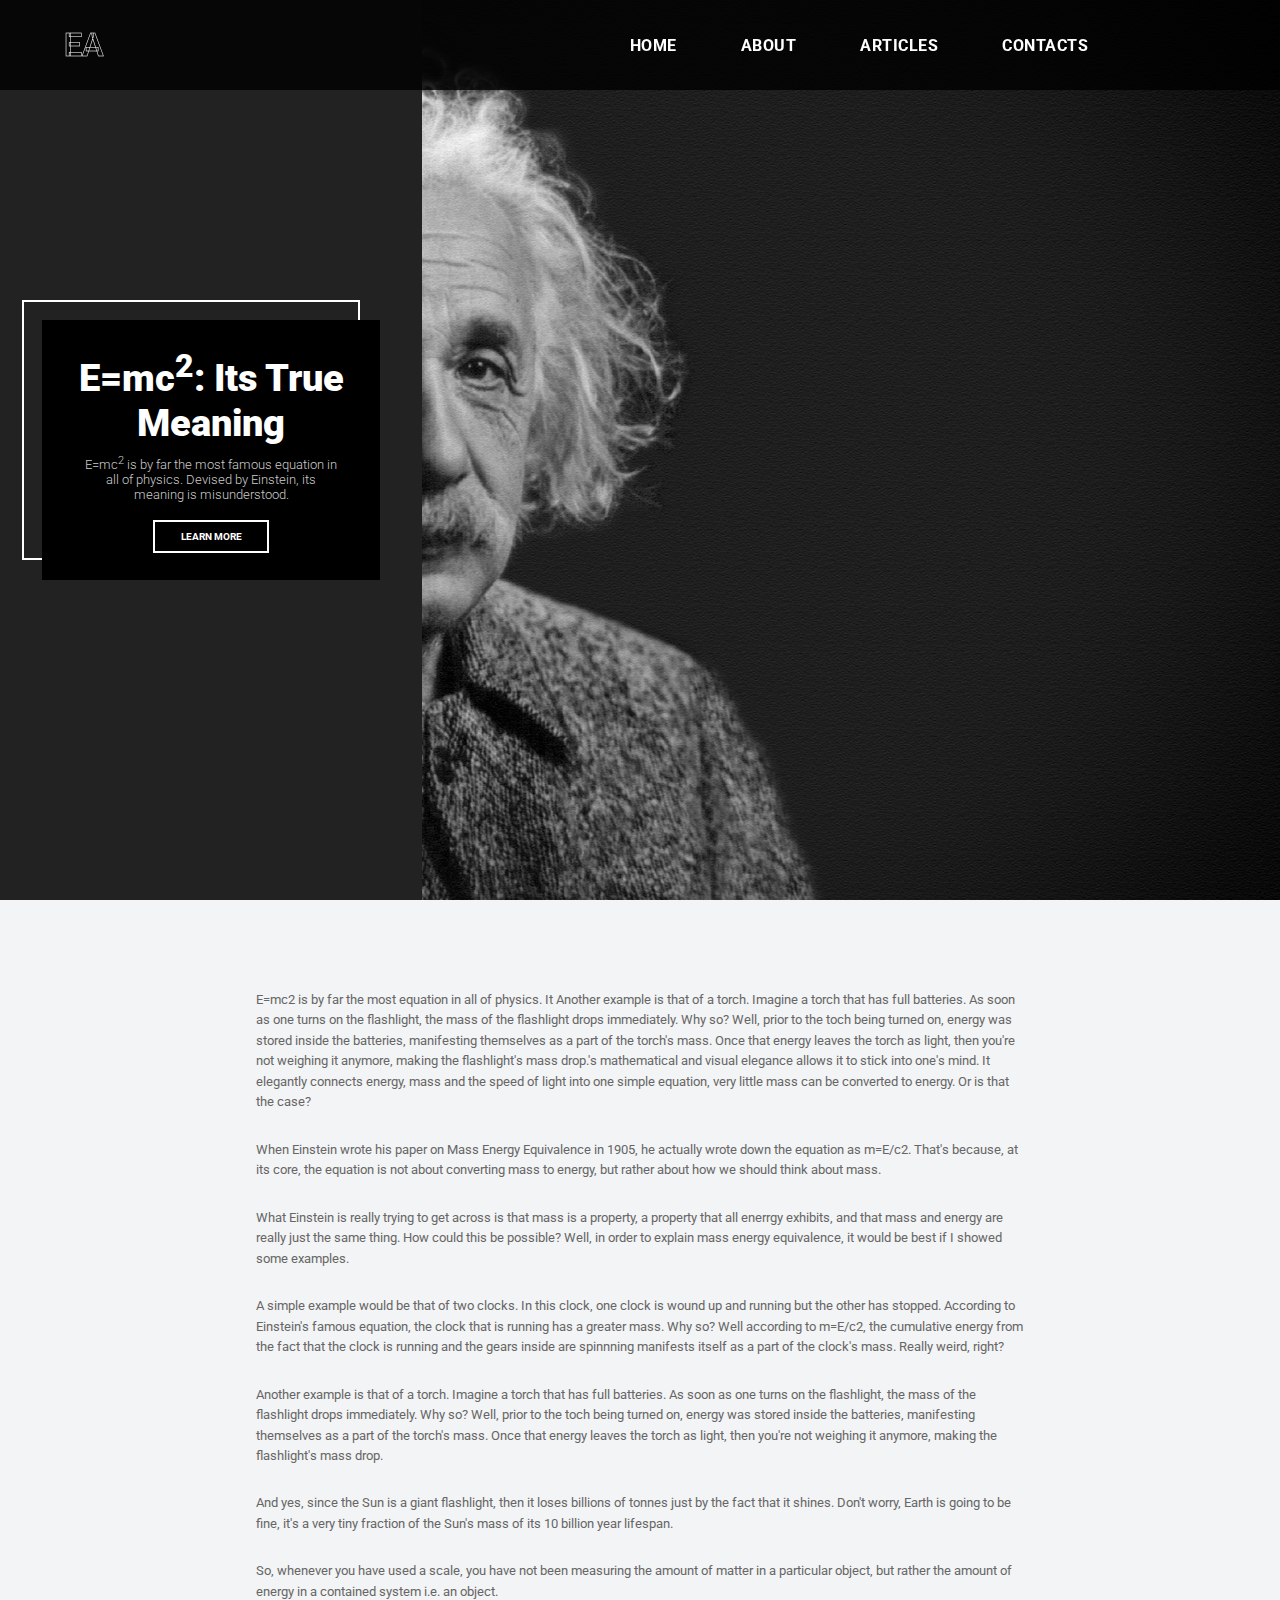
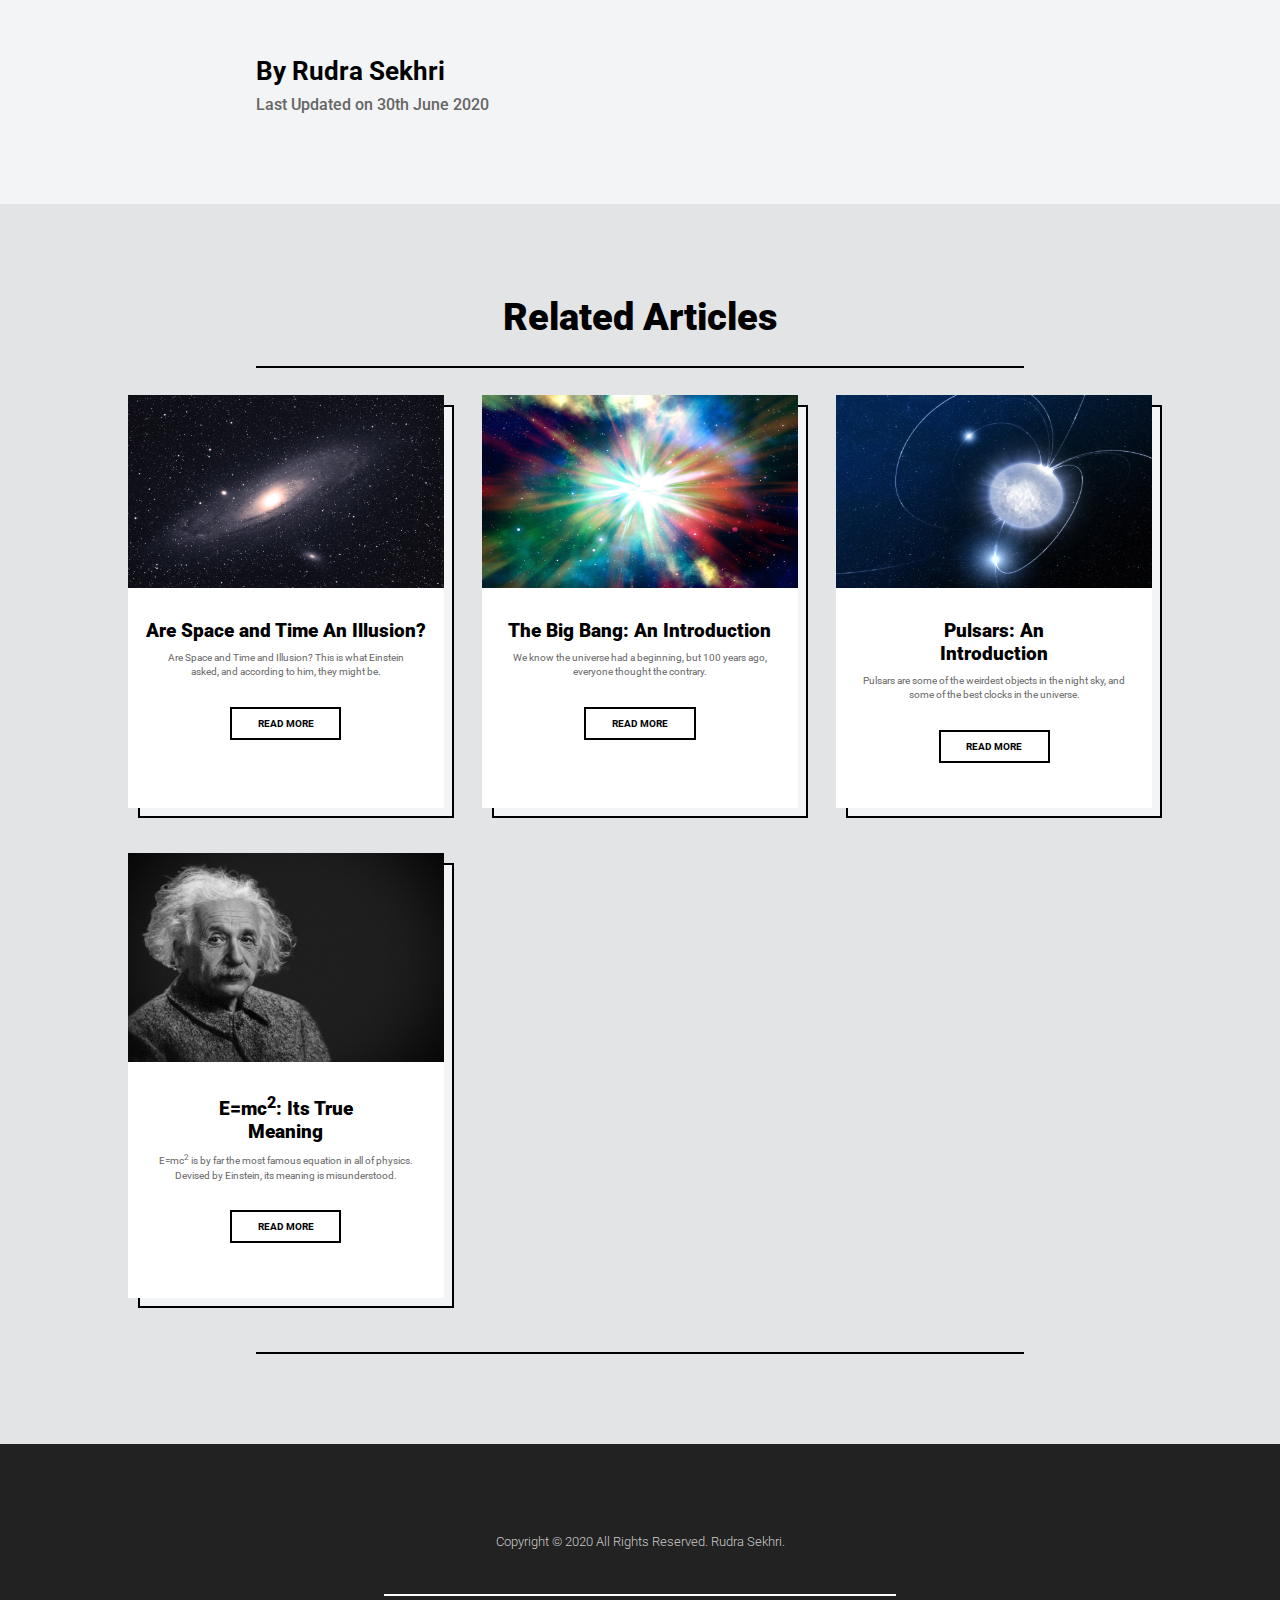
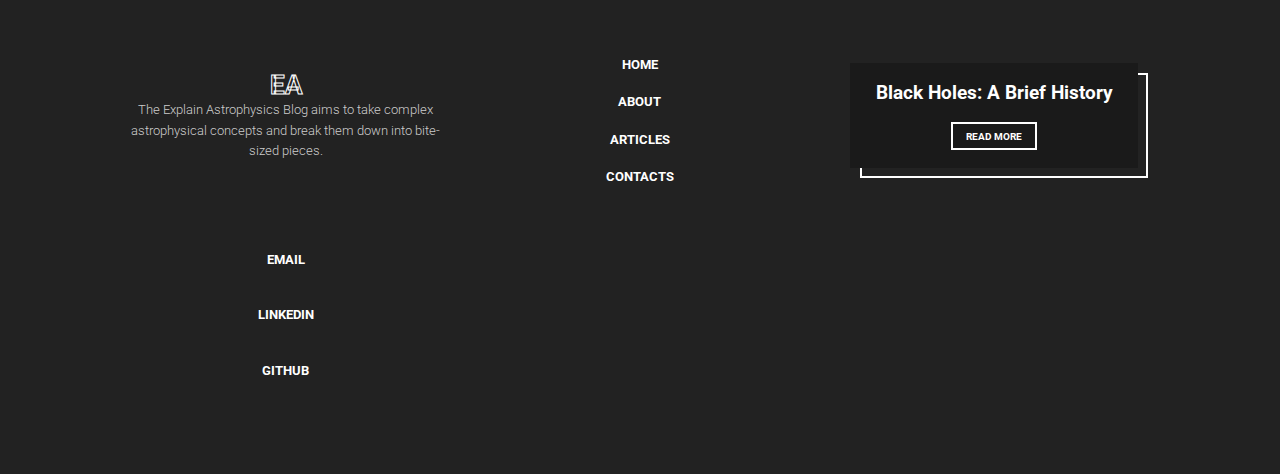
<file: eitm.html>
<!DOCTYPE html>
<html lang="en">
<head>
    <meta charset="UTF-8">
    <title>E=mc2: Its True Meaning</title>
    <link href="https://fonts.googleapis.com/css2?family=Roboto:wght@100;300;400;500;700;900&display=swap" rel="stylesheet">
    <link rel="preconnect" href="https://fonts.gstatic.com">
    <link href="https://fonts.googleapis.com/css2?family=Roboto+Slab:wght@100;300;500;700;900&display=swap" rel="stylesheet">
    <link rel="stylesheet" type="text/css" href="style.css">
    <link rel="stylesheet" type="text/css" href="slider.css">
</head>
<body>
    <header>
        <input type="checkbox" class="nav-toggle" id="nav-toggle">
        <div class="hamburger">
            <div class="bar"></div>
        </div>
    <h1>EA</h1>
    <nav>
        <ul>
            <li><a href="index.html">Home</a></li>
            <li><a href="index.html#about">About</a></li>
            <li><a href="articles.html">Articles</a></li>
            <li><a href="index.html#contacts">Contacts</a></li>
        </ul>
    </nav>
</header>
<div class="hero" style="background-image:url('e.jpg');">
    <div class="grid">
        <div class="grid-cell" style="">
            <div class="overlay">
                <h1 class="title">E=mc<sup>2</sup>: Its True Meaning</h1>
                <h2 class="subtitle" style="font-size:1vw; font-weight:300; color:#ccc; text-align:center; padding:0vh 3vw; padding-bottom:1vh;">E=mc<sup>2</sup> is by far the most famous equation in all of physics. Devised by Einstein, its meaning is misunderstood.</h2>
                <a onclick="document.getElementById('about').scrollIntoView(true);" class="learn-more">Learn More</a>
            </div>
        </div>
    </div>
</div>
<div class="article-content" id="about">
    <p>E=mc2 is by far the most equation in all of physics. It
Another example is that of a torch. Imagine a torch that has full batteries. As soon as one turns on the flashlight, the mass of the flashlight drops immediately. Why so? Well, prior to the toch being turned on, energy was stored inside the batteries, manifesting themselves as a part of the torch's mass. Once that energy leaves the torch as light, then you're not weighing it anymore, making the flashlight's mass drop.'s mathematical and visual elegance allows it to stick into one's mind. It elegantly connects energy, mass and the speed of light into one simple equation, very little mass can be converted to energy. Or is that the case?</p>
    <p>When Einstein wrote his paper on Mass Energy Equivalence in 1905, he actually wrote down the equation as m=E/c2. That's because, at its core, the equation is not about converting mass to energy, but rather about how we should think about mass.</p>
    <p>What Einstein is really trying to get across is that mass is a property, a property that all enerrgy exhibits, and that mass and energy are really just the same thing. How could this be possible? Well, in order to explain mass energy equivalence, it would be best if I showed some examples.</p>
    <p>A simple example would be that of two clocks. In this clock, one clock is wound up and running but the other has stopped. According to Einstein's famous equation, the clock that is  running has a greater mass. Why so? Well according to m=E/c2, the cumulative energy from the fact that the clock is running and the gears inside are spinnning manifests itself as a part of the clock's mass. Really weird, right?</p>
    <p>Another example is that of a torch. Imagine a torch that has full batteries. As soon as one turns on the flashlight, the mass of the flashlight drops immediately. Why so? Well, prior to the toch being turned on, energy was stored inside the batteries, manifesting themselves as a part of the torch's mass. Once that energy leaves the torch as light, then you're not weighing it anymore, making the flashlight's mass drop.</p>
    <p>And yes, since the Sun is a giant flashlight, then it loses billions of tonnes just by the fact that it shines. Don't worry, Earth is going to be fine, it's a very tiny fraction of the Sun's mass of its 10 billion year lifespan.</p>
    <p>So, whenever you have used a scale, you have not been measuring the amount of matter in a particular object, but rather the amount of energy in a contained system i.e. an object.</p>
</div>
<div class="author">
    <h1>By Rudra Sekhri</h1>
    <h2>Last Updated on 30th June 2020</h2>
</div>
    <div class="articles" id="articles" style="background:#e3e4e5;">
    <h1 style="padding-top:10vh;">Related Articles</h1>
    <hr>
    <div class="grid">
        <div class="grid-cell">
            <img src="st.jpg" alt="">
            <h2>Are Space and Time An Illusion?</h2>
            <h3>Are Space and Time and Illusion? This is what Einstein asked, and according to him, they might be.</h3>
            <a href="asatai.html">Read More</a>
        </div>
        <div class="grid-cell">
            <img src="bb.jpg" alt="">
            <h2>The Big Bang: An Introduction</h2>
            <h3>We know the universe had a beginning, but 100 years ago, everyone thought the contrary.</h3>
            <a href="tbbai.html">Read More</a>
        </div>
        <div class="grid-cell">
            <img src="p.jpg" alt="">
            <h2>Pulsars: An <br>Introduction</h2>
            <h3>Pulsars are some of the weirdest objects in the night sky, and some of the best clocks in the universe.</h3>
            <a href="pai.html">Read More</a>
        </div>
        <div class="grid-cell">
            <img src="e.jpg" alt="">
            <h2>E=mc<sup>2</sup>: Its True <br>Meaning</h2>
            <h3>E=mc<sup>2</sup> is by far the most famous equation in all of physics. Devised by Einstein, its meaning is misunderstood.</h3>
            <a href="eitm.html">Read More</a>
        </div>
    </div>
    <hr style="margin-bottom:10vh;">
</div>
<div class="footer">
    <p class="copyright">Copyright &copy; 2020 All Rights Reserved. Rudra Sekhri.</p>
    <hr>
    <div class="grid">
        <div class="footer-about">
            <h1>EA</h1>
            <p>The Explain Astrophysics Blog aims to take complex astrophysical concepts and break them down into bite-sized pieces.</p>
        </div>
        <div class="footer-links">
            <ul>
                <li><a href="index.html">Home</a></li>
                <li><a href="index.html#about">About</a></li>
                <li><a href="articles.html">Articles</a></li>
                <li><a href="index.html#contacts">Contacts</a></li>
            </ul>
        </div>
        <div class="footer-articles">
            <div class="article">
                <h1>Black Holes: A Brief History</h1>
                <a href="bhabh.html">Read More</a>
            </div>
        </div>
        <div class="footer-contacts">
            <ul>
                <li><a href="mailto:rudrasekhri@gmail.com">Email</a></li>
                <li><a href="https://www.linkedin.com/in/rudra-sekhri-02162219b/">Linkedin</a></li>
                <li><a href="https://github.com/rudrathegreat/">Github</a></li>
            </ul>
        </div>
    </div>
</div>
</body>
</html>
</file>
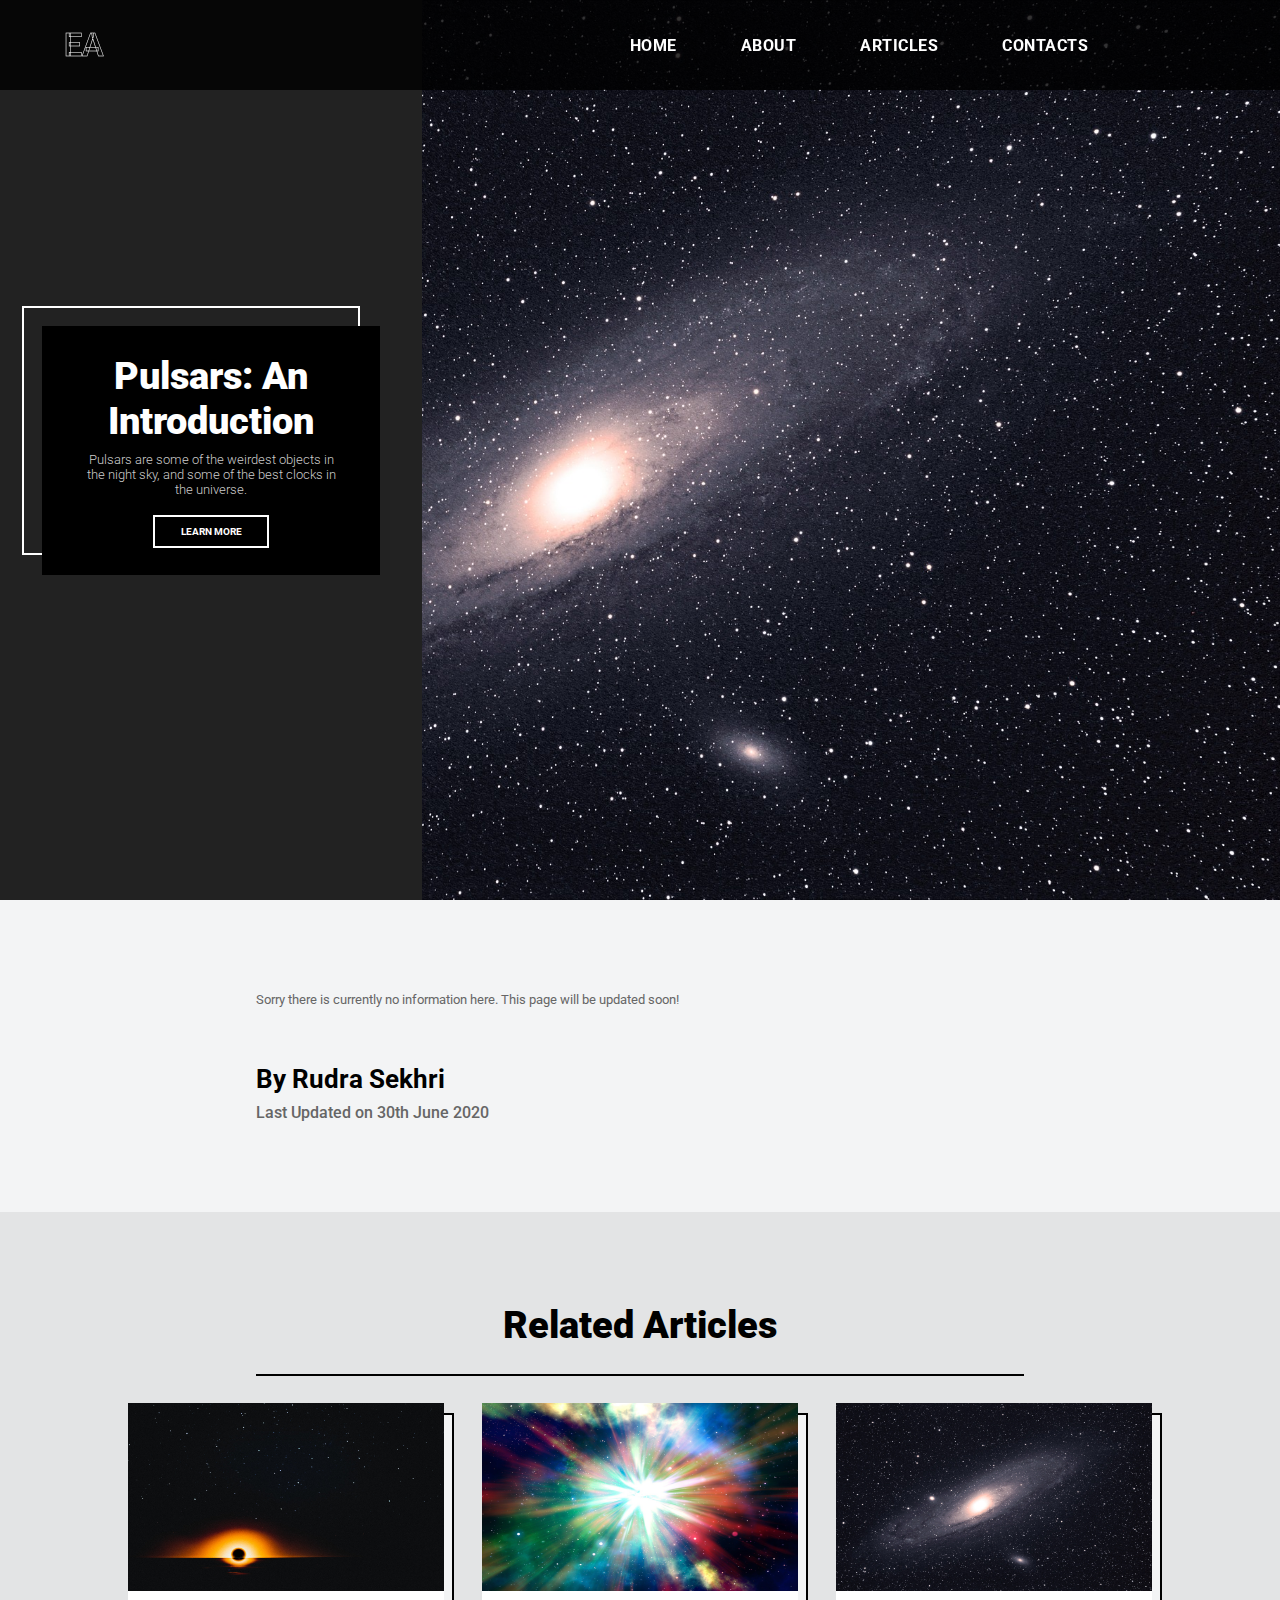
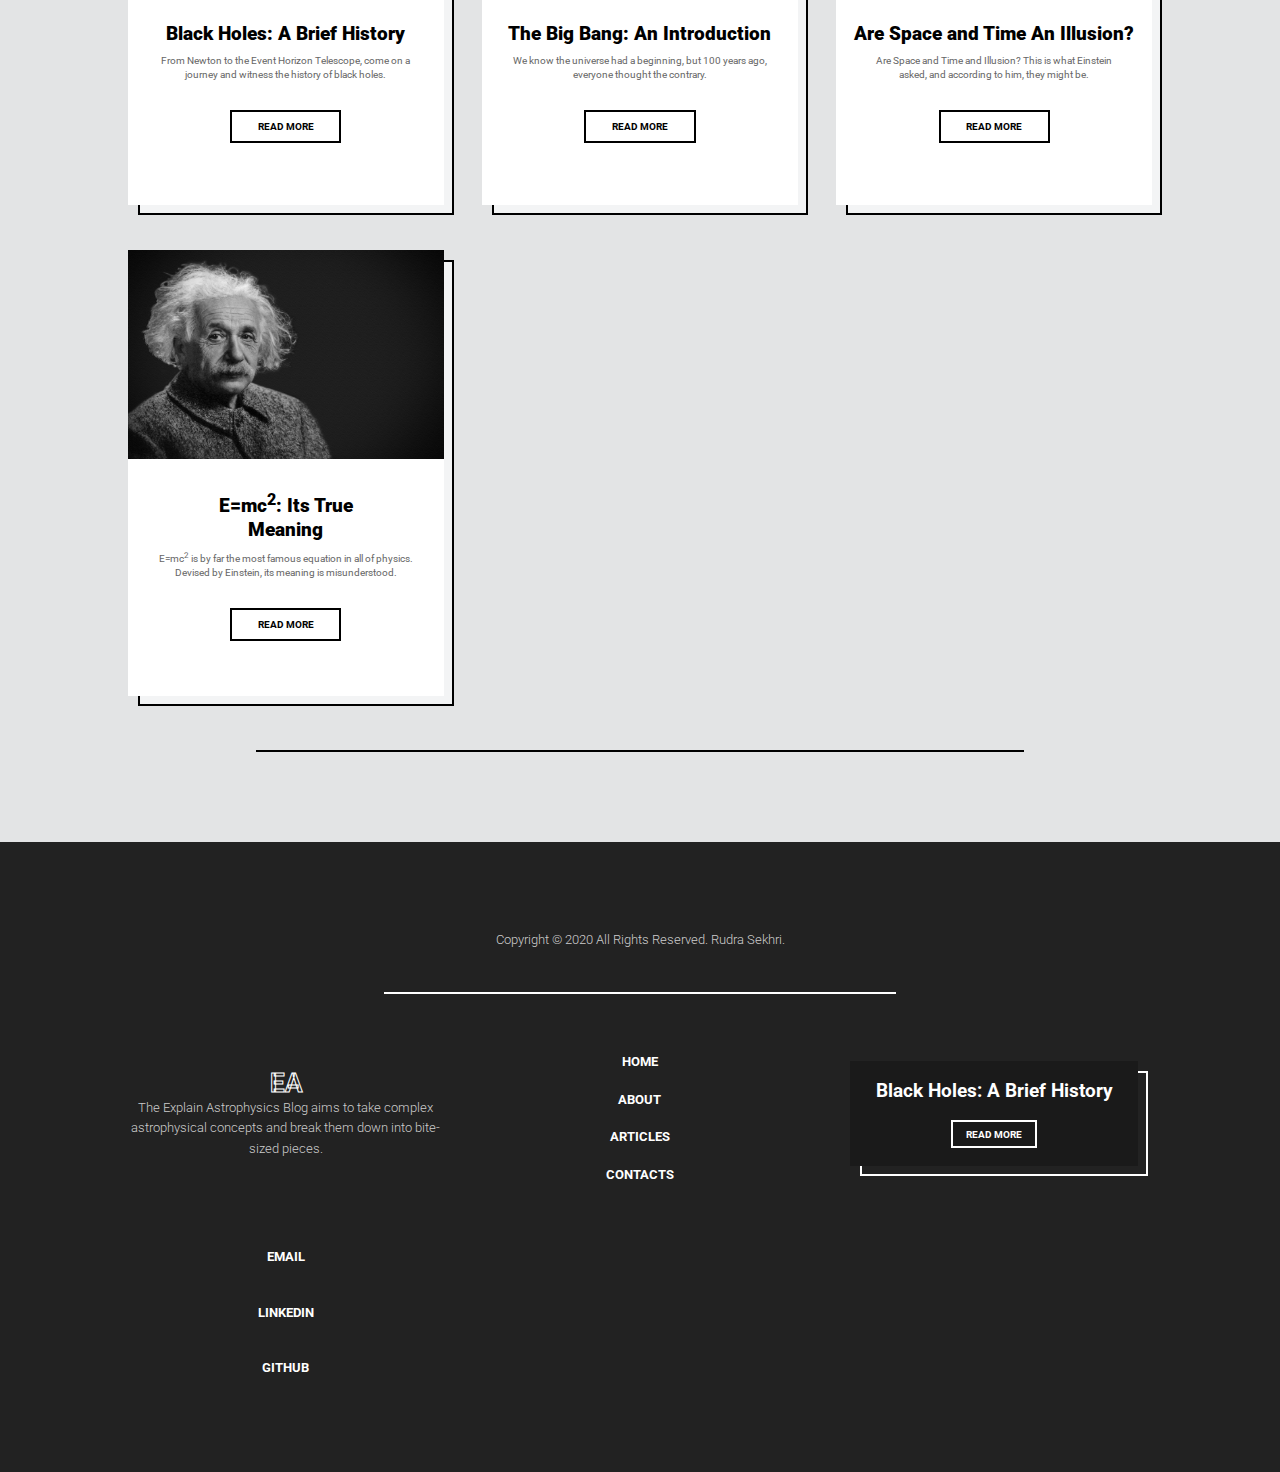
<file: pai.html>
<!DOCTYPE html>
<html lang="en">
<head>
    <meta charset="UTF-8">
    <title>Pulsars: An Introduction</title>
    <link href="https://fonts.googleapis.com/css2?family=Roboto:wght@100;300;400;500;700;900&display=swap" rel="stylesheet">
    <link rel="preconnect" href="https://fonts.gstatic.com">
    <link href="https://fonts.googleapis.com/css2?family=Roboto+Slab:wght@100;300;500;700;900&display=swap" rel="stylesheet">
    <link rel="stylesheet" type="text/css" href="style.css">
    <link rel="stylesheet" type="text/css" href="slider.css">
</head>
<body>
    <header>
        <input type="checkbox" class="nav-toggle" id="nav-toggle">
        <div class="hamburger">
            <div class="bar"></div>
        </div>
    <h1>EA</h1>
    <nav>
        <ul>
            <li><a href="index.html">Home</a></li>
            <li><a href="index.html#about">About</a></li>
            <li><a href="articles.html">Articles</a></li>
            <li><a href="index.html#contacts">Contacts</a></li>
        </ul>
    </nav>
</header>
<div class="hero" style="background-image:url('st.jpg')">
    <div class="grid">
        <div class="grid-cell" style="">
            <div class="overlay">
                <h1 class="title">Pulsars: An Introduction</h1>
                <h2 class="subtitle" style="font-size:1vw; font-weight:300; color:#ccc; text-align:center; padding:0vh 3vw; padding-bottom:1vh;">Pulsars are some of the weirdest objects in the night sky, and some of the best clocks in the universe.</h2>
                <a onclick="document.getElementById('about').scrollIntoView(true);" class="learn-more">Learn More</a>
            </div>
        </div>
    </div>
</div>
<div class="article-content" id="about">
    <p>Sorry there is currently no information here. This page will be updated soon!</p>
</div>
<div class="author">
    <h1>By Rudra Sekhri</h1>
    <h2>Last Updated on 30th June 2020</h2>
</div>
    <div class="articles" id="articles" style="background:#e3e4e5;">
    <h1 style="padding-top:10vh;">Related Articles</h1>
    <hr>
    <div class="grid">
        <div class="grid-cell">
            <img src="bh.jpg" alt="">
            <h2>Black Holes: A Brief History</h2>
            <h3>From Newton to the Event Horizon Telescope, come on a journey and witness the history of black holes.</h3>
            <a href="bhabh.html">Read More</a>
        </div>
        <div class="grid-cell">
            <img src="bb.jpg" alt="">
            <h2>The Big Bang: An Introduction</h2>
            <h3>We know the universe had a beginning, but 100 years ago, everyone thought the contrary.</h3>
            <a href="tbbai.html">Read More</a>
        </div>
        <div class="grid-cell">
            <img src="st.jpg" alt="">
            <h2>Are Space and Time An Illusion?</h2>
            <h3>Are Space and Time and Illusion? This is what Einstein asked, and according to him, they might be.</h3>
            <a href="asatai.html">Read More</a>
        </div>
        <div class="grid-cell">
            <img src="e.jpg" alt="">
            <h2>E=mc<sup>2</sup>: Its True <br>Meaning</h2>
            <h3>E=mc<sup>2</sup> is by far the most famous equation in all of physics. Devised by Einstein, its meaning is misunderstood.</h3>
            <a href="eitm.html">Read More</a>
        </div>
    </div>
    <hr style="margin-bottom:10vh;">
</div>
<div class="footer">
    <p class="copyright">Copyright &copy; 2020 All Rights Reserved. Rudra Sekhri.</p>
    <hr>
    <div class="grid">
        <div class="footer-about">
            <h1>EA</h1>
            <p>The Explain Astrophysics Blog aims to take complex astrophysical concepts and break them down into bite-sized pieces.</p>
        </div>
        <div class="footer-links">
            <ul>
                <li><a href="index.html">Home</a></li>
                <li><a href="index.html#about">About</a></li>
                <li><a href="articles.html">Articles</a></li>
                <li><a href="index.html#contacts">Contacts</a></li>
            </ul>
        </div>
        <div class="footer-articles">
            <div class="article">
                <h1>Black Holes: A Brief History</h1>
                <a href="bhabh.html">Read More</a>
            </div>
        </div>
        <div class="footer-contacts">
            <ul>
                <li><a href="mailto:rudrasekhri@gmail.com">Email</a></li>
                <li><a href="https://www.linkedin.com/in/rudra-sekhri-02162219b/">Linkedin</a></li>
                <li><a href="https://github.com/rudrathegreat/">Github</a></li>
            </ul>
        </div>
    </div>
</div>
</body>
</html>
</file>
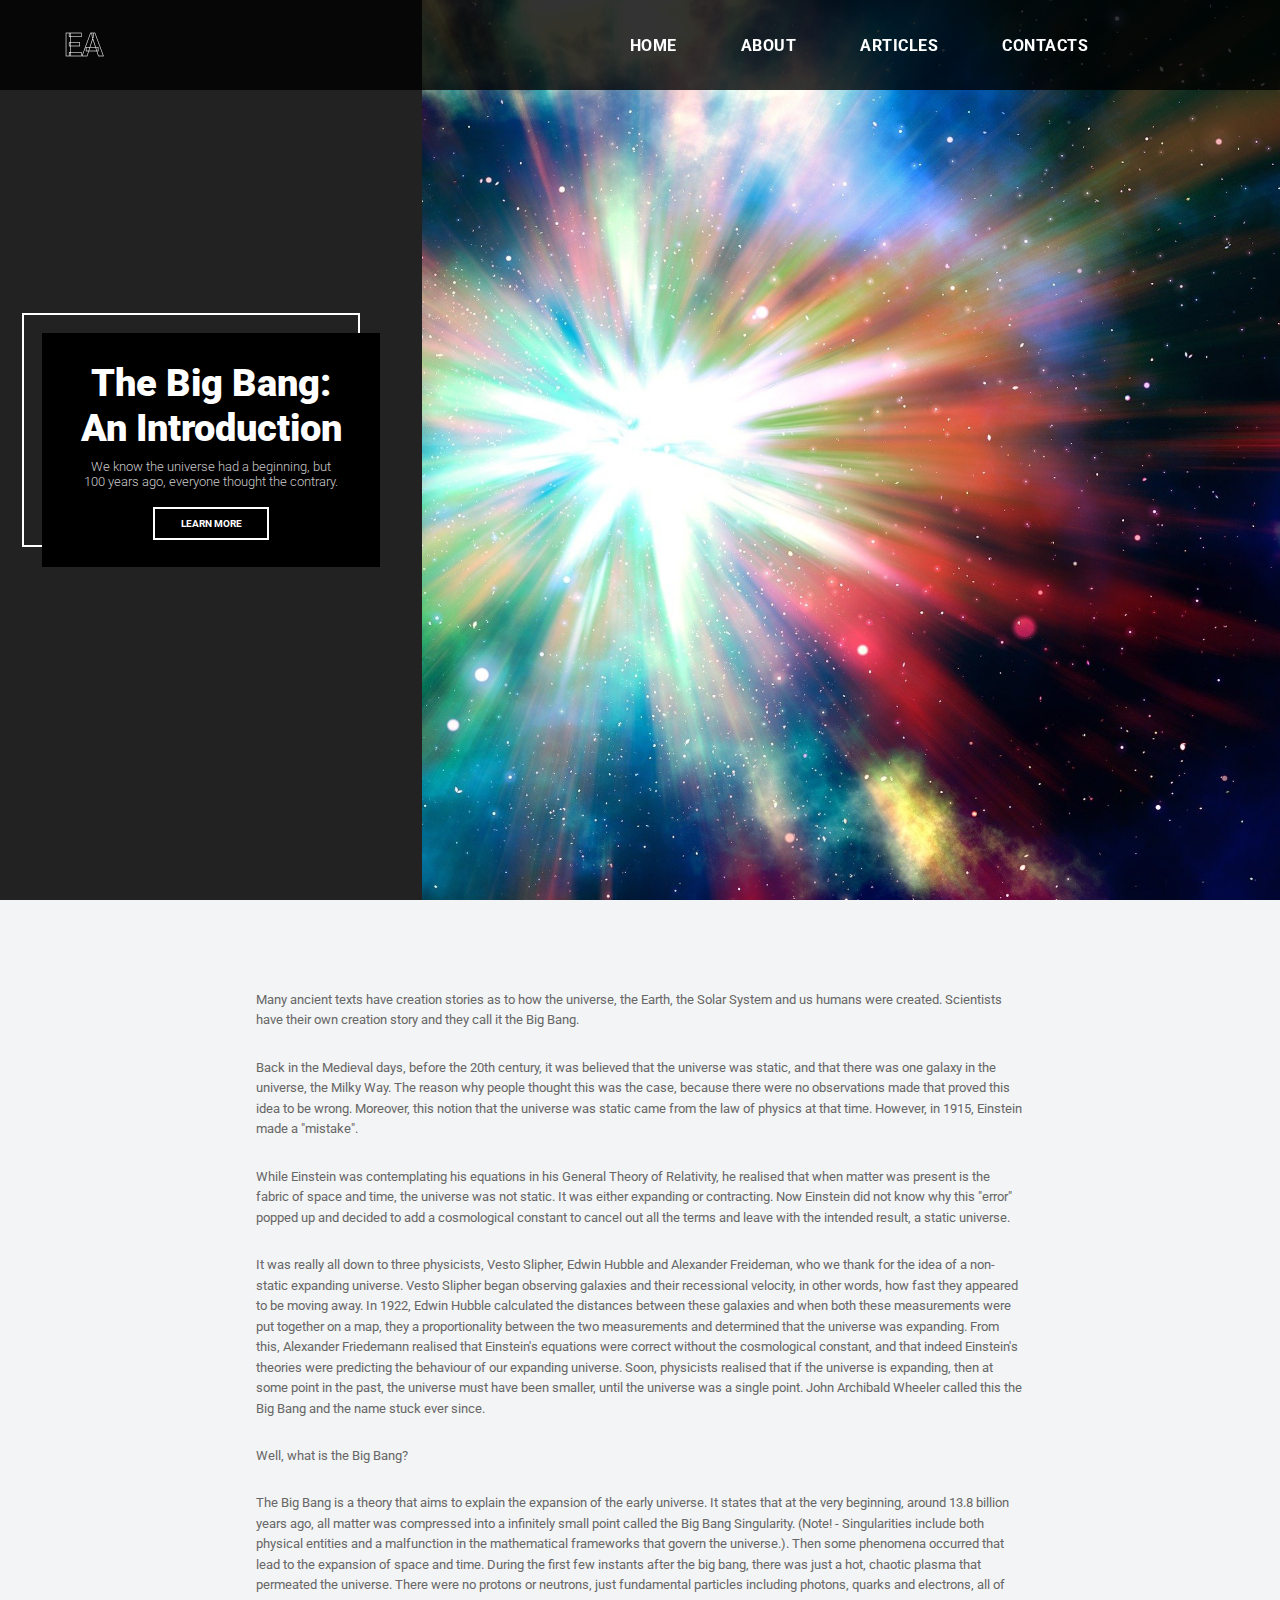
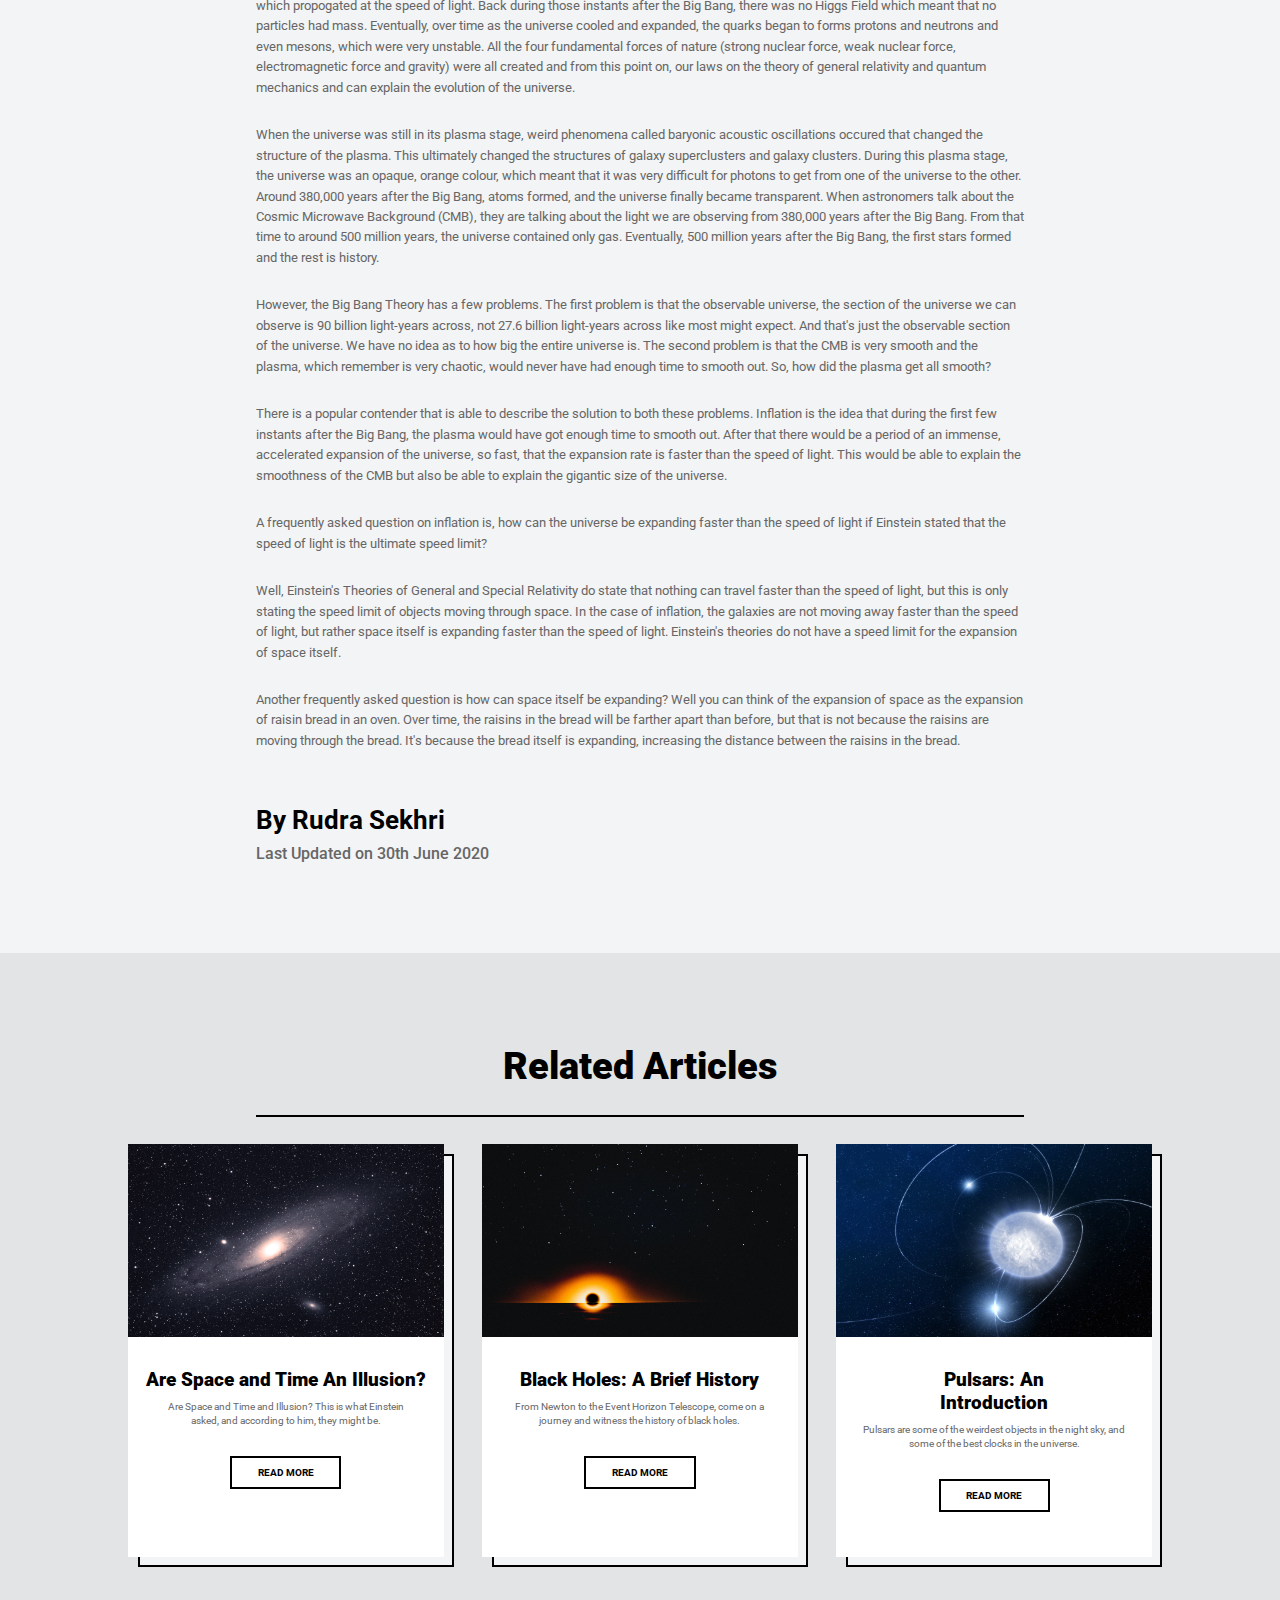
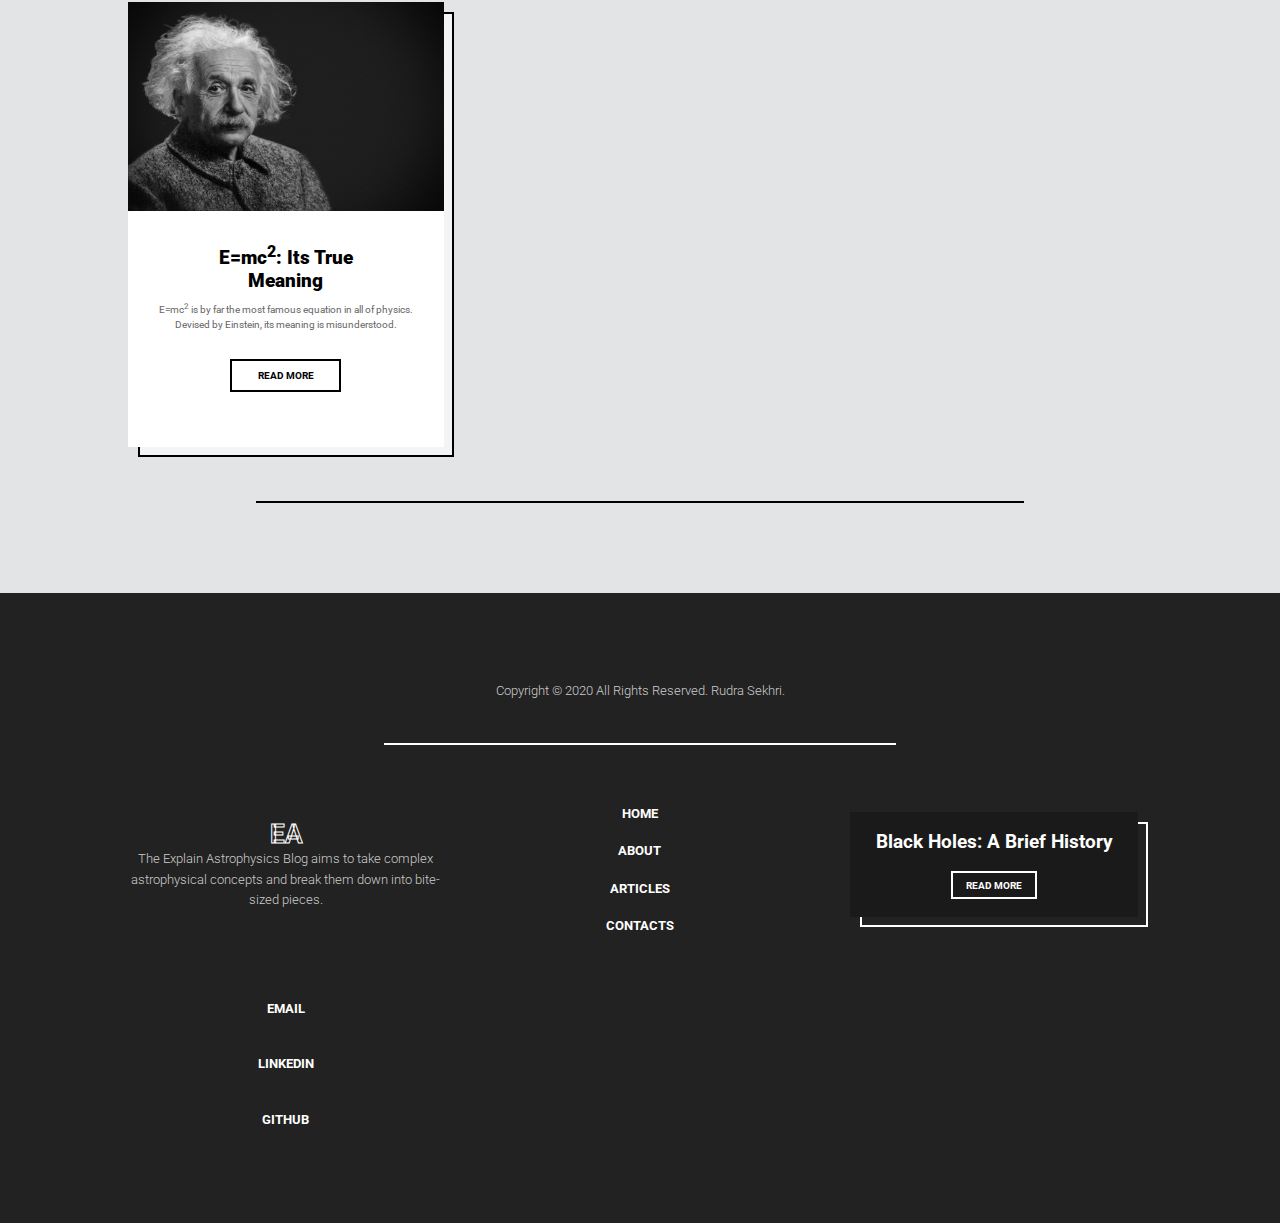
<file: tbbai.html>
<!DOCTYPE html>
<html lang="en">
<head>
    <meta charset="UTF-8">
    <title>The Big Bang: An Introduction</title>
    <link href="https://fonts.googleapis.com/css2?family=Roboto:wght@100;300;400;500;700;900&display=swap" rel="stylesheet">
    <link rel="preconnect" href="https://fonts.gstatic.com">
    <link href="https://fonts.googleapis.com/css2?family=Roboto+Slab:wght@100;300;500;700;900&display=swap" rel="stylesheet">
    <link rel="stylesheet" type="text/css" href="style.css">
    <link rel="stylesheet" type="text/css" href="slider.css">
</head>
<body>
    <header>
        <input type="checkbox" class="nav-toggle" id="nav-toggle">
        <div class="hamburger">
            <div class="bar"></div>
        </div>
    <h1>EA</h1>
    <nav>
        <ul>
            <li><a href="index.html">Home</a></li>
            <li><a href="index.html#about">About</a></li>
            <li><a href="articles.html">Articles</a></li>
            <li><a href="index.html#contacts">Contacts</a></li>
        </ul>
    </nav>
</header>
<div class="hero" style="background-image:url('bb.jpg')">
    <div class="grid">
        <div class="grid-cell" style="">
            <div class="overlay">
                <h1 class="title">The Big Bang: An Introduction</h1>
                <h2 class="subtitle" style="font-size:1vw; font-weight:300; color:#ccc; text-align:center; padding:0vh 3vw; padding-bottom:1vh;">We know the universe had a beginning, but 100 years ago, everyone thought the contrary.</h2>
                <a onclick="document.getElementById('about').scrollIntoView(true);" class="learn-more">Learn More</a>
            </div>
        </div>
    </div>
</div>
<div class="article-content" id="about">
    <p>Many ancient texts have creation stories as to how the universe, the Earth, the Solar System and us humans were created. Scientists have their own creation story and they call it the Big Bang.</p>
    <p>Back in the Medieval days, before the 20th century, it was believed that the universe was static, and that there was one galaxy in the universe, the Milky Way. The reason why people thought this was the case, because there were no observations made that proved this idea to be wrong. Moreover, this notion that the universe was static came from the law of physics at that time. However, in 1915, Einstein made a "mistake".</p>
    <p>While Einstein was contemplating his equations in his General Theory of Relativity, he realised that when matter was present is the fabric of space and time, the universe was not static. It was either expanding or contracting. Now Einstein did not know why this "error" popped up and decided to add a cosmological constant to cancel out all the terms and leave with the intended result, a static universe.</p>
    <p>It was really all down to three physicists, Vesto Slipher, Edwin Hubble and Alexander Freideman, who we thank for the idea of a non-static expanding universe. Vesto Slipher began observing galaxies and their recessional velocity, in other words, how fast they appeared to be moving away. In 1922, Edwin Hubble calculated the distances between these galaxies and when both these measurements were put together on a map, they a proportionality between the two measurements and determined that the universe was expanding. From this, Alexander Friedemann realised that Einstein's equations were correct without the cosmological constant, and that indeed Einstein's theories were predicting the behaviour of our expanding universe. Soon, physicists realised that if the universe is expanding, then at some point in the past, the universe must have been smaller, until the universe was a single point. John Archibald Wheeler called this the Big Bang and the name stuck ever since.</p>
    <p>Well, what is the Big Bang?</p>
    <p>The Big Bang is a theory that aims to explain the expansion of the early universe. It states that at the very beginning, around 13.8 billion years ago, all matter was compressed into a infinitely small point called the Big Bang Singularity. (Note! - Singularities include both physical entities and a malfunction in the mathematical frameworks that govern the universe.). Then some phenomena occurred that lead to the expansion of space and time. During the first few instants after the big bang, there was just a hot, chaotic plasma that permeated the universe. There were no protons or neutrons, just fundamental particles including photons, quarks and electrons, all of which propogated at the speed of light. Back during those instants after the Big Bang, there was no Higgs Field which meant that no particles had mass. Eventually, over time as the universe cooled and expanded, the quarks began to forms protons and neutrons and even mesons, which were very unstable. All the four fundamental forces of nature (strong nuclear force, weak nuclear force, electromagnetic force and gravity) were all created and from this point on, our laws on the theory of general relativity and quantum mechanics and can explain the evolution of the universe.</p>
    <p>When the universe was still in its plasma stage, weird phenomena called baryonic acoustic oscillations occured that changed the structure of the plasma. This ultimately changed the structures of galaxy superclusters and galaxy clusters. During this plasma stage, the universe was an opaque, orange colour, which meant that it was very difficult for photons to get from one of the universe to the other. Around 380,000 years after the Big Bang, atoms formed, and the universe finally became transparent. When astronomers talk about the Cosmic Microwave Background (CMB), they are talking about the light we are observing from 380,000 years after the Big Bang. From that time to around 500 million years, the universe contained only gas. Eventually, 500 million years after the Big Bang, the first stars formed and the rest is history.</p>
    <p>However, the Big Bang Theory has a few problems. The first problem is that the observable universe, the section of the universe we can observe is 90 billion light-years across, not 27.6 billion light-years across like most might expect. And that's just the observable section of the universe. We have no idea as to how big the entire universe is. The second problem is that the CMB is very smooth and the plasma, which remember is very chaotic, would never have had enough time to smooth out. So, how did the plasma get all smooth?</p>
    <p>There is a popular contender that is able to describe the solution to both these problems. Inflation is the idea that during the first few instants after the Big Bang, the plasma would have got enough time to smooth out. After that there would be a period of an immense, accelerated expansion of the universe, so fast, that the expansion rate is faster than the speed of light. This would be able to explain the smoothness of the CMB but also be able to explain the gigantic size of the universe.</p>
    <p>A frequently asked question on inflation is, how can the universe be expanding faster than the speed of light if Einstein stated that the speed of light is the ultimate speed limit?</p>
    <p>Well, Einstein's Theories of General and Special Relativity do state that nothing can travel faster than the speed of light, but this is only stating the speed limit of objects moving through space. In the case of inflation, the galaxies are not moving away faster than the speed of light, but rather space itself is expanding faster than the speed of light. Einstein's theories do not have a speed limit for the expansion of space itself.</p>
    <p>Another frequently asked question is how can space itself be expanding? Well you can think of the expansion of space as the expansion of raisin bread in an oven. Over time, the raisins in the bread will be farther apart than before, but that is not because the raisins are moving through the bread. It's because the bread itself is expanding, increasing the distance between the raisins in the bread.</p>
</div>
<div class="author">
    <h1>By Rudra Sekhri</h1>
    <h2>Last Updated on 30th June 2020</h2>
</div>
    <div class="articles" id="articles" style="background:#e3e4e5;">
    <h1 style="padding-top:10vh;">Related Articles</h1>
    <hr>
    <div class="grid">
        <div class="grid-cell">
            <img src="st.jpg" alt="">
            <h2>Are Space and Time An Illusion?</h2>
            <h3>Are Space and Time and Illusion? This is what Einstein asked, and according to him, they might be.</h3>
            <a href="asatai.html">Read More</a>
        </div>
        <div class="grid-cell">
            <img src="bh.jpg" alt="">
            <h2>Black Holes: A Brief History</h2>
            <h3>From Newton to the Event Horizon Telescope, come on a journey and witness the history of black holes.</h3>
            <a href="bhabh.html">Read More</a>
        </div>
        <div class="grid-cell">
            <img src="p.jpg" alt="">
            <h2>Pulsars: An <br>Introduction</h2>
            <h3>Pulsars are some of the weirdest objects in the night sky, and some of the best clocks in the universe.</h3>
            <a href="pai.html">Read More</a>
        </div>
        <div class="grid-cell">
            <img src="e.jpg" alt="">
            <h2>E=mc<sup>2</sup>: Its True <br>Meaning</h2>
            <h3>E=mc<sup>2</sup> is by far the most famous equation in all of physics. Devised by Einstein, its meaning is misunderstood.</h3>
            <a href="eitm.html">Read More</a>
        </div>
    </div>
    <hr style="margin-bottom:10vh;">
</div>
<div class="footer">
    <p class="copyright">Copyright &copy; 2020 All Rights Reserved. Rudra Sekhri.</p>
    <hr>
    <div class="grid">
        <div class="footer-about">
            <h1>EA</h1>
            <p>The Explain Astrophysics Blog aims to take complex astrophysical concepts and break them down into bite-sized pieces.</p>
        </div>
        <div class="footer-links">
            <ul>
                <li><a href="index.html">Home</a></li>
                <li><a href="index.html#about">About</a></li>
                <li><a href="articles.html">Articles</a></li>
                <li><a href="index.html#contacts">Contacts</a></li>
            </ul>
        </div>
        <div class="footer-articles">
            <div class="article">
                <h1>Black Holes: A Brief History</h1>
                <a href="bhabh.html">Read More</a>
            </div>
        </div>
        <div class="footer-contacts">
            <ul>
                <li><a href="mailto:rudrasekhri@gmail.com">Email</a></li>
                <li><a href="https://www.linkedin.com/in/rudra-sekhri-02162219b/">Linkedin</a></li>
                <li><a href="https://github.com/rudrathegreat/">Github</a></li>
            </ul>
        </div>
    </div>
</div>
</body>
</html>
</file>
<file: style.css>
* {
    margin:0;
    padding:0
}

html {
    scroll-behavior:smooth;
    overflow-x:hidden;
}

body {
    font-family:'Roboto', sans-serif !important;
}

::-webkit-scrollbar {
    width:8px;
    background:#f3f4f5;
}

::-webkit-scrollbar-thumb {
    width:8px;
    background:#222;
    border-radius:4px;
}

header {
    width:100%;
    height:10vh;
    background:rgba(0,0,0,0.8);
    position:fixed;
    z-index:5;
}

.nav-toggle {
    position:absolute;
    top:0;
    z-index:15;
    right:0;
    margin-right:3em;
    align-items:center;
    height:100%;
    width:5vw;
    opacity:0;
    display:none;
}

.hamburger {
  height: 100%;
  position: absolute;
  top: 0%;
  right: 0;
  z-index: 14;
  display: none;
  margin-right:3em;
  justify-content: center;
  align-items: center;
  box-sizing: border-box;
  transition: all 0.3s ease-in-out;
}

.bar::before,
.bar::after,
.bar {
    width: 2em;
    height:3px;
    background:#fff;
}

.bar {
    position:relative;
    display:block;
}

.bar:before,
.bar:after {
    content:'';
    position:absolute;
    left:0;
    transition:all 0.3s ease-in-out;
}

.bar::after {
   transition:all 0.3s ease-in-out;
}

.bar::before {
    top:10px;
}

.bar::after {
    bottom:10px;
}

.nav-toggle:checked + .hamburger {
        transform: rotate(45deg);
        transform-origin:middle;
        transition:all 0.3s ease-in-out;
}

.nav-toggle:checked + .hamburger .bar::before,
.nav-toggle:checked + .hamburger .bar::after {
  top: 0;
  transform-origin:middle;
  transform: rotate(90deg);
  transition: transform 0.3s ease-in-out;
}

.nav-toggle:checked + .hamburger .bar::after {
    opacity:0;
    transition:opacity 0.3s ease-in-out;
}

.nav-toggle:checked ~ nav ul {
    display:flex;
    opacity:1;
    transform:scale(1,1);
    transform-origin:top;
    transition: opacity 0.4s ease-in-out, transform 0.2s ease-out;
}

nav {
    width:100%;
    height:100%;
}

header h1 {
    position:absolute;
    top:50%;
    left:5%;
    transform:translateY(-50%);
    -webkit-text-stroke: 0.5px rgba(255,255,255,1);
    -webkit-text-fill-color:transparent;
}

nav ul {
    display:flex;
    height:100%;
    align-items:center;
    gap:5vw;
    margin-right:15%;
    float:right;
    list-style:none;
}

nav ul li {
    position:relative;
    padding:1vh 0vw;
}

nav li::before {
    content:'';
    position:absolute;
    bottom:0;
    left:0;
    width:100%;
    height:2px;
    background:white;
    transform:scale(0);
    transition:transform 0.3s ease-in-out;
    transform-origin:right;
}

nav ul li:hover::before {
    transform:scale(1);
    transition:transform 0.3s ease-in-out;
    transform-origin:left;
}

nav a {
    text-decoration:none;
    text-transform:uppercase;
    color:white;
    font-weight:700;
    font-size:1em;
    transition:color 0.2s ease-in-out;
    letter-spacing:0.5px;
}

.hero {
    background-image:url('bg.jpg');
    background-attachment:fixed;
    background-size:cover;
    background-position:center;
    background-repeat:no-repeat;
    width:100%;
    height:100vh;
}

.hero .universe-fill {
    font-size:15vw;
    font-family:'Roboto Slab', sans-serif;
    position:absolute;
    top:75%;
    color:white;
    left:55%;
    transform:translate(-50%, -50%);
    opacity:0;
    transition:opacity 0.2s ease-in-out;
}

.universe-fill:hover {
    opacity:1;
    transition:opacity 0.2s ease-in-out;
}

.universe-outline {
    -webkit-text-stroke: 3px rgba(255,255,255,1);
    -webkit-text-fill-color: transparent;
    position:absolute;
    top:75%;
    left:55%;
    transform:translate(-50%, -50%);
    font-size:15vw;
    font-family:'Roboto Slab', sans-serif;
}

.hero .grid {
    width:100%;
    height:100%;
}

.hero .grid-cell {
    height:100vh;
    display:flex;
    align-items:center;
    justify-content:center;
    width:33%;
    float:left;
}

.hero .grid-cell:first-child {
    background:#222;
    color:white;
    position:relative;
    z-index:1;
}

.hero .overlay {
    background:black;
    width:80%;
    display:flex;
    align-items:center;
    justify-content:center;
    flex-direction:column;
    gap:1vh;
    position:relative;
    z-index:1;
    box-shadow:-20px -20px 0 -2px #222, -20px -20px white;

}

.hero .title {
    font-size:3vw;
    font-weight:900;
    text-align:center;
    padding:0vh 2vw;
    padding-top:3vh;
}

.hero .subtitle {
    font-weight:400;
    font-size:1.25vw;
    padding-bottom:2vh;
    color:#aaa;
}

.hero a {
    display:inline-block;
    padding:1vh 2vw;
    text-decoration:none;
    font-weight:700;
    border:2px solid #fff;
    color:white;
    text-transform:uppercase;
    margin-bottom:3vh;
    transition:background 0.2s ease-in, color 0.2s ease-in-out;
    font-size:0.75vw;
}

.hero a:hover {
    background:white;
    color:#222;
    transition:background 0.2s ease-in, color 0.2s ease-in-out;
}

.articles {
    width:100%;
    min-height:100vh;
    display:flex;
    flex-direction:column;
    align-items:center;
    justify-content:center;
    background:#f3f4f5;
    gap:3vh;
}

.articles .bottom {
    margin-bottom:10vh;
}

.articles h1 {
    font-size:3vw;
    font-weight:900;
    padding-top:5vh;
}

.articles hr {
    height:2px;
    width:60%;
    background:black;
    border:none;
}

.articles .grid {
    display:grid;
    grid-template-columns:repeat(auto-fit, minmax(300px, 1fr));
    grid-column-gap:3vw;
    grid-row-gap:5vh;
    margin-bottom:3vh;
}

.articles .grid-cell img {
    width:100%;
    height:50%;
}

.articles .grid-cell {
    text-align:center;
    background:white;
    padding-bottom:3vh;
    box-shadow: 10px 10px 0 -2px #f3f4f5, 10px 10px black;
    transition:transform 0.2s ease-in-out;
}

.articles .grid-cell:hover {
    transform:scale(1.03);
    transition:transform 0.2s ease-in-out;
}

.articles .grid-cell h2 {
    padding-top:3vh;
    padding-bottom:1vh;
    font-size:1.5vw;
    font-weight:900;
}

.articles .grid-cell h3 {
    font-size:0.75vw;
    line-height:1.5;
    color:#666;
    font-weight:400;
    padding:0vh 2vw;
    padding-bottom:3vh;
}

.articles .grid-cell a {
    font-weight:700;
    display:inline-block;
    text-decoration:none;
    padding:1vh 2vw;
    border: 2px solid black;
    color:black;
    text-transform:uppercase;
    transition:color 0.2s ease-in-out, background 0.2s ease-in, border 0.2s ease-out;
    font-size:0.75vw;
}


.articles .grid-cell a:hover {
    background:#222;
    color:white;
    border:2px solid #222;
    transition:color 0.2s ease-in-out, background 0.2s ease-in, border 0.2s ease-out;
}

.about-slider {
    position:relative;
    z-index:1;
}

.about {
    position:absolute;
    right:0;
    top:0;
    height:100vh;
    padding:0vh 5%;
    z-index:3;
    color:white;
    width:30%;
    display:flex;
    align-items:center;
    justify-content:center;
    flex-direction:column;
    gap:3vh;
    background:#222;
    text-align:center;
    font-family:'Roboto', sans-serif;
}

.about h1 {
    font-size:3vw;
    font-weight:900;
}

.about p {
    font-size:1vw;
    line-height:1.6;
    font-weight:300;
}

.rect {
    border:2px solid #fff;
    width:30%;
    height:5vh;
    position:absolute;
    z-index:4;
    top:90%;
    right:20%;
    transition:background 0.2s ease-in-out;
}

.rect:hover {
    background:white;
    transition:background 0.2s ease-in-out;
}

.huge-outline {
    font-size:15vw;
    font-family:'Roboto Slab', sans-serif;
    -webkit-text-stroke: 3px rgba(255,255,255,1);
    -webkit-text-fill-color: transparent;
    position:absolute;
    top:5%;
    left:-5%;
    z-index:3;
}

.huge-fill {
    font-size:15vw;
    font-family:'Roboto Slab', sans-serif;
    position:absolute;
    top:5%;
    left:-5%;
    color:white;
    z-index:3;
    opacity:0;
    transition:opacity 0.2s ease-in-out;
}

.huge-fill:hover {
    opacity:1;
    transition:opacity 0.2s ease-in-out;
}

.contacts {
    width:100%;
    min-height:100vh;
    background:#f3f4f5;
    display:flex;
    align-items:center;
    justify-content:center;
}

.container {
    display:grid;
    grid-template-columns:repeat(auto-fit, minmax(400px, 1fr));
    grid-row-gap:5vh;
    grid-column-gap:3vw;
    width:80%;
    padding:10vh;
}

.container .grid {
    display:grid;
    grid-template-columns:1fr 1fr 1fr;
    grid-template-rows:1fr 1fr 1fr;
    // grid-template-areas: "box2 box2 box4" "box3 box1 box4" "box3 box5 box5";
    width:100%;
    height:70vh;
    grid-gap:2px;
    box-shadow:20px 20px 0 -2px #f3f4f5, 20px 20px black;
    transition:transform 0.2s ease-in-out;
}

.container .grid:hover {
    transform:scale(1.03);
    transition:transform 0.2s ease-in-out;
}

.container .grid-cell {
    width:100%;
    height:100%;
}

.box1 {
    grid-column:2/3;
    grid-row:2/3;
}

.box2 {
    grid-column:1/3;
    grid-row:1/2;
}

.box3 {
    grid-column:1/2;
    grid-row:2/4;
}

.box4 {
    grid-column:3/4;
    grid-row:1/3;
}

.box5 {
    grid-column:2/4;
    grid-row:3/4;
}

.container .grid-cell {
    background-size:cover;
    background-position:center;
    background-repeat:no-repeat;
}

.content {
    display:flex;
    flex-direction:column;
    gap:3vh;
    justify-content:center;
}

.content h1 {
    font-size:3vw;
    font-weight:900;
}

.content p {
    font-size:1vw;
    line-height:1.6;
    font-weight:300;
    color:#666;
}

.content a {
    text-decoration:none;
    color:black;
    font-weight:700;
    text-transform:uppercase;
    font-size:1vw;
    display:inline-block;
    padding-bottom:0.5vh;
    border-bottom:2px solid #222;
    transition:padding-right 0.2s ease-in-out;
}

.content ul {
    display:flex;
    list-style:none;
    gap:3vw;
}

.content a:hover {
    padding-right:3vw;
    transition:padding-right 0.2s ease-in-out;
}

.content hr {
    width:60%;
    height:2px;
    background:black;
    border:none;
}

.footer {
    background:#222;
    width:100%;
    min-height:50vh;
    color:white;
    display:flex;
    flex-direction:column;
    align-items:center;
    justify-content:center;
    gap:5vh;
}

.footer .copyright {
    font-size:1vw;
    color:#ccc;
    font-weight:300;
}

.footer hr {
    width:40%;
    height:2px;
    background:white;
    border:none
}

.footer .grid {
    display:grid;
    grid-template-columns:repeat(auto-fit, minmax(300px, 1fr));
    grid-column-gap:3vw;
    grid-row-gap:5vh;
}

.footer .grid * {
    display:flex;
    flex-direction:column;
    align-items:center;
    justify-content:center;
}

.footer-about h1 {
    -webkit-text-stroke: 1px white;
    -webkit-text-fill-color:transparent;
    font-size:2vw;
}

.footer-about p {
    font-size:1vw;
    font-weight:300;
    color:#ccc;
    line-height:1.6;
    text-align:center;
}

.footer-links ul {
    display:flex;
    flex-direction:column;
    gap:1vh;
    list-style:none;
    font-weight:700;
    font-size:1vw;
    color:white;
    text-transform:uppercase;
    padding-top:1vh;
}

.footer-links ul li,
.footer-contacts ul li {
    padding:0.75vh 0vw;
    position:relative;
}

.footer-links li::before,
.footer-contacts li::before{
    content:'';
    position:absolute;
    bottom:0;
    left:0;
    width:100%;
    height:2px;
    background:white;
    transform:scale(0);
    transition:transform 0.3s ease-in-out;
}

.footer-links li:hover::before,
.footer-contacts li:hover::before{
    transform:scale(1);
    transition:transform 0.3s ease-in-out;
}

.footer-articles .article {
    text-align:center;
    background:#1a1a1a;
    padding:2vh 2vw;
    box-shadow: 10px 10px 0 -2px #222, 10px 10px white;
    border:none;
    transition:transform 0.2s ease-in-out;
}

.footer-articles .article h1 {
    padding-bottom:2vh;
    font-size:1.5vw;
}

.footer-articles .article a {
    color:white;
    font-weight:700;
    text-transform:uppercase;
    font-size:0.75vw;
    display:inline-block;
    padding:0.5vw 1vw;
    border:2px solid #fff;
    transition:background 0.2s ease-in, color 0.2s ease-in-out;
}

.footer-articles .article a:hover {
    background:white;
    color:#222;
    transition:background 0.2s ease-in, color 0.2s ease-in-out;
}

.footer-articles .article:hover {
    transform:scale(1.03);
    transition:transform 0.2s ease-in-out;
}

.footer-contacts ul {
    list-style:none;
    display:flex;
    flex-direction:column;
    gap:3vh;
    font-weight:700;
    font-size:1vw;
    color:white;
    text-transform:uppercase;
    padding-top:1vh;
}

.footer-contacts a,
.footer-links a {
    color:white;
}

.footer .copyright {
    padding-top:10vh;
}

.footer .grid {
    padding-bottom:10vh;
}

/* CSS for articles.html */

.slide-section {
    height:100vh;
    background:#222;
    float:right;
    padding:0vh 5%;
    width:30%;
    color:white;
    display:flex;
    flex-direction:column;
    gap:3vh;
    align-items:center;
    justify-content:center;
    text-align:center;
}

.slide-section h1 {
    font-size:3vw;
    font-weight:900;
}

.slide-section p {
    font-size:1vw;
    font-weight:300;
    color:#ccc;
    line-height:1.6;
}

.slide-section a {
    display:inline-block;
    padding:1vh 2vw;
    font-size:0.75vw;
    font-weight:700;
    text-decoration:none;
    color:white;
    text-transform:uppercase;
    border:2px solid #fff;
    transition:background 0.2s ease-in, color 0.2s ease-in-out;
}

.slide-section a:hover {
    background:white;
    color:#222;
    transition:background 0.2s ease-in, color 0.2s ease-in-out;
}

/* CSS Styles for Article Pages */

.article-content {
    padding:10vh 20vw;
    font-size:1vw;
    line-height:1.6;
    font-weight:400;
    color:#666;
    background:#f3f4f5;
    display:flex;
    flex-direction:column;
    gap:3vh;
    position:relative;
    z-index:3;
    padding-bottom:3vh;
}

.author {
    position:relative;
    z-index:3;
    background:#f3f4f5;
    color:black;
    padding:3vh 20vw;
    padding-bottom:10vh;
}

.author h1 {
    font-weight:700;
    font-size:2vw;
}

.author h2 {
    font-size:1vw;
    font-weight:500;
    font-size:1.25vw;
    color:#666;
    padding-top:1vh;
}

@media screen and (min-width: 900px) {
    .articles .grid {
       width:80%;
    }

    .footer .grid {
        width:80%;
    }
}

@media screen and (max-width: 900px) {
    .article-content {
        font-size:1.5vw;
    }

    .author h1 {
        font-size:4vw;
    }

    .author h2 {
        font-size:3vw;
    }

    .articles .grid {
        grid-template-columns:repeat(auto-fit, 300px);
    }

    .articles .grid-cell h2 {
        font-size:3vw;
    }

    .articles .grid-cell h3 {
        font-size:1.5vw;
    }

    .articles .grid-cell a {
        font-size:1vw;
    }

    .articles h1 {
        font-size:4vw;
        padding-top:10vh;
    }

    .hero .title {
        font-size:4vw;
    }

    .hero .subtitle {
        font-size:1.5vw !important;
    }

    .hero a {
        font-size:1vw;
    }

    .hero .overlay {
        box-shadow:-10px -10px 0 -2px #222, -10px -10px white;
    }

    .about h1,
    .slide-section h1 {
        font-size:4vw;
    }

    .about p,
    .slide-section p {
        font-size:1.25vw;
    }

    .about-slider .rect {
        display:none;
    }

    .about-slider a {
        font-size:1vw;
    }

    .contacts h1 {
        font-size:4vw;
    }

    .contacts p {
        font-size:1.25vw;
    }

    .contacts a {
        font-size:1.25vw;
    }

    .footer .grid {
        grid-template-columns:300px;
    }

    .footer-about h1 {
        font-size:3vw;
    }

    .footer-about p {
        font-size:1.25vw;
        padding-top:2vh;
    }

    .footer-links a {
        font-size:1.25vw;
    }

    .footer-links ul {
        gap:3vh;
    }

    .footer-articles .article h1 {
        font-size:3vw;
    }

    .footer-articles .article a {
        font-size:1vw;
    }

    .footer-contacts ul {
        gap:3vh;
        font-size:1.25vw;
    }
}

@media screen and (max-width: 500px) {
    .articles hr {
        width:80%;
    }
    .article-content {
        font-size:2.5vw;
    }
    .hero .title {
        font-size:5vw;
    }

    .hero .subtitle {
        font-size:2.5vw !important;
        text-align:center;
    }

    .hero .grid-cell {
        width:50%;
    }

    .hero .universe-fill,
    .hero .universe-outline {
        right:10%;
        transform:rotate(90deg);
        top:50%;
    }

    .hero .universe-outline {
        -webkit-text-stroke:2px white;
    }

    .hero a {
        font-size:2vw;
    }

    .articles h1,
    .articles .grid-cell h2 {
        font-size:5vw;
    }

    .articles .grid-cell h3 {
        font-size:2.5vw;
    }

    .articles .grid-cell a {
        font-size:2vw;
    }

    .about h1,
    .slide-section h1 {
        font-size:5vw;
    }

    .about p,
    .slide-section p {
        font-size:2.5vw;
    }

    .about-slider a {
        font-size:2vw;
    }

    .huge-outline {
        -webkit-text-stroke:2px white;
    }

    .contacts h1 {
        font-size:5vw;
    }

    .contacts p,
    .contacts a {
        font-size:2.5vw;
    }

    .footer .copyright {
        font-size:2vw;
    }

    .footer-about h1 {
        font-size:5vw;
        -webkit-text-stroke:0.5px white;
    }

    .footer-articles .article h1 {
        font-size:5vw;
    }

    .footer-about p,
    .footer-links a,
    .footer-contacts a,
    .footer-articles .article a {
        font-size:2.5vw;
    }

    .footer-articles .article a {
        padding:1vh 2vw;
    }

    .hamburger {
        display:flex;
    }

    nav ul {
        width:100%;
        height:90vh;
        position:absolute;
        top:10vh;
        flex-direction:column;
        align-items:center;
        justify-content:center;
        background:rgba(0,0,0,0.8);
        opacity:0;
        transition: opacity 0.1s ease-in-out, transform 0.4s ease-in;
        transform-origin:top;
        z-index:-1;
        transform:scale(1,0);
    }

    .nav-toggle {
        display:block;
    }
}
</file>
<file: slider.css>
*{
	margin: 0;
	padding: 0;
	text-decoration: none;
}

body {
    font-family:sans-serif;
}

.slider{
	overflow: hidden;
	height: 100vh;
	margin:0;
}

.slider figure .slide{
	width: 20%;
	float: left;
	height: 100vh;
    background-position:center;
    background-repeat:no-repeat;
	background-size:cover;
}

.slider figure .slide .container {
    height:100vh;
    display:flex;
    justify-content:center;
    align-items:center;
    flex-direction:column;
}


.slider figure{
	position: relative;
	width: 500%;
	margin: 0;
	left: 0;
	animation: 30s slidy infinite;

}

@keyframes slidy{
    0% {
        opacity:1;
        left:0%;
    }
    16% {
        opacity:1;
        left:0%;
    }
    18% {
        opacity:0;
        left:0%;
    }
    20% {
        opacity:0;
        left:-100%;
    }
    22% {
        opacity:1;
    }
    36% {
        opacity:1;
        left:-100%;
    }
    38% {
        opacity:0;
        left:-100%;
    }
    40% {
        opacity:0;
        left:-200%;
    }
    42% {
        opacity:1;
    }
    56% {
        opacity:1;
        left:-200%;
    }
    58% {
        opacity:0;
        left:-200%;
    }
    60% {
        opacity:0;
        left:-300%;
    }
    62% {
        opacity:1;
    }
    76% {
        opacity:1;
        left:-300%;
    }
    78% {
        opacity:0;
        left:-300%;
    }
    80% {
        opacity:0;
        left:-400%;
    }
    82% {
        opacity:1;
    }
    96% {
        opacity:1;
        left:-400%;
    }
    98% {
        opacity:0;
        left:-400%;
    }
    100% {
        opacity:0;
        left:0%;
    }
}
</file>
